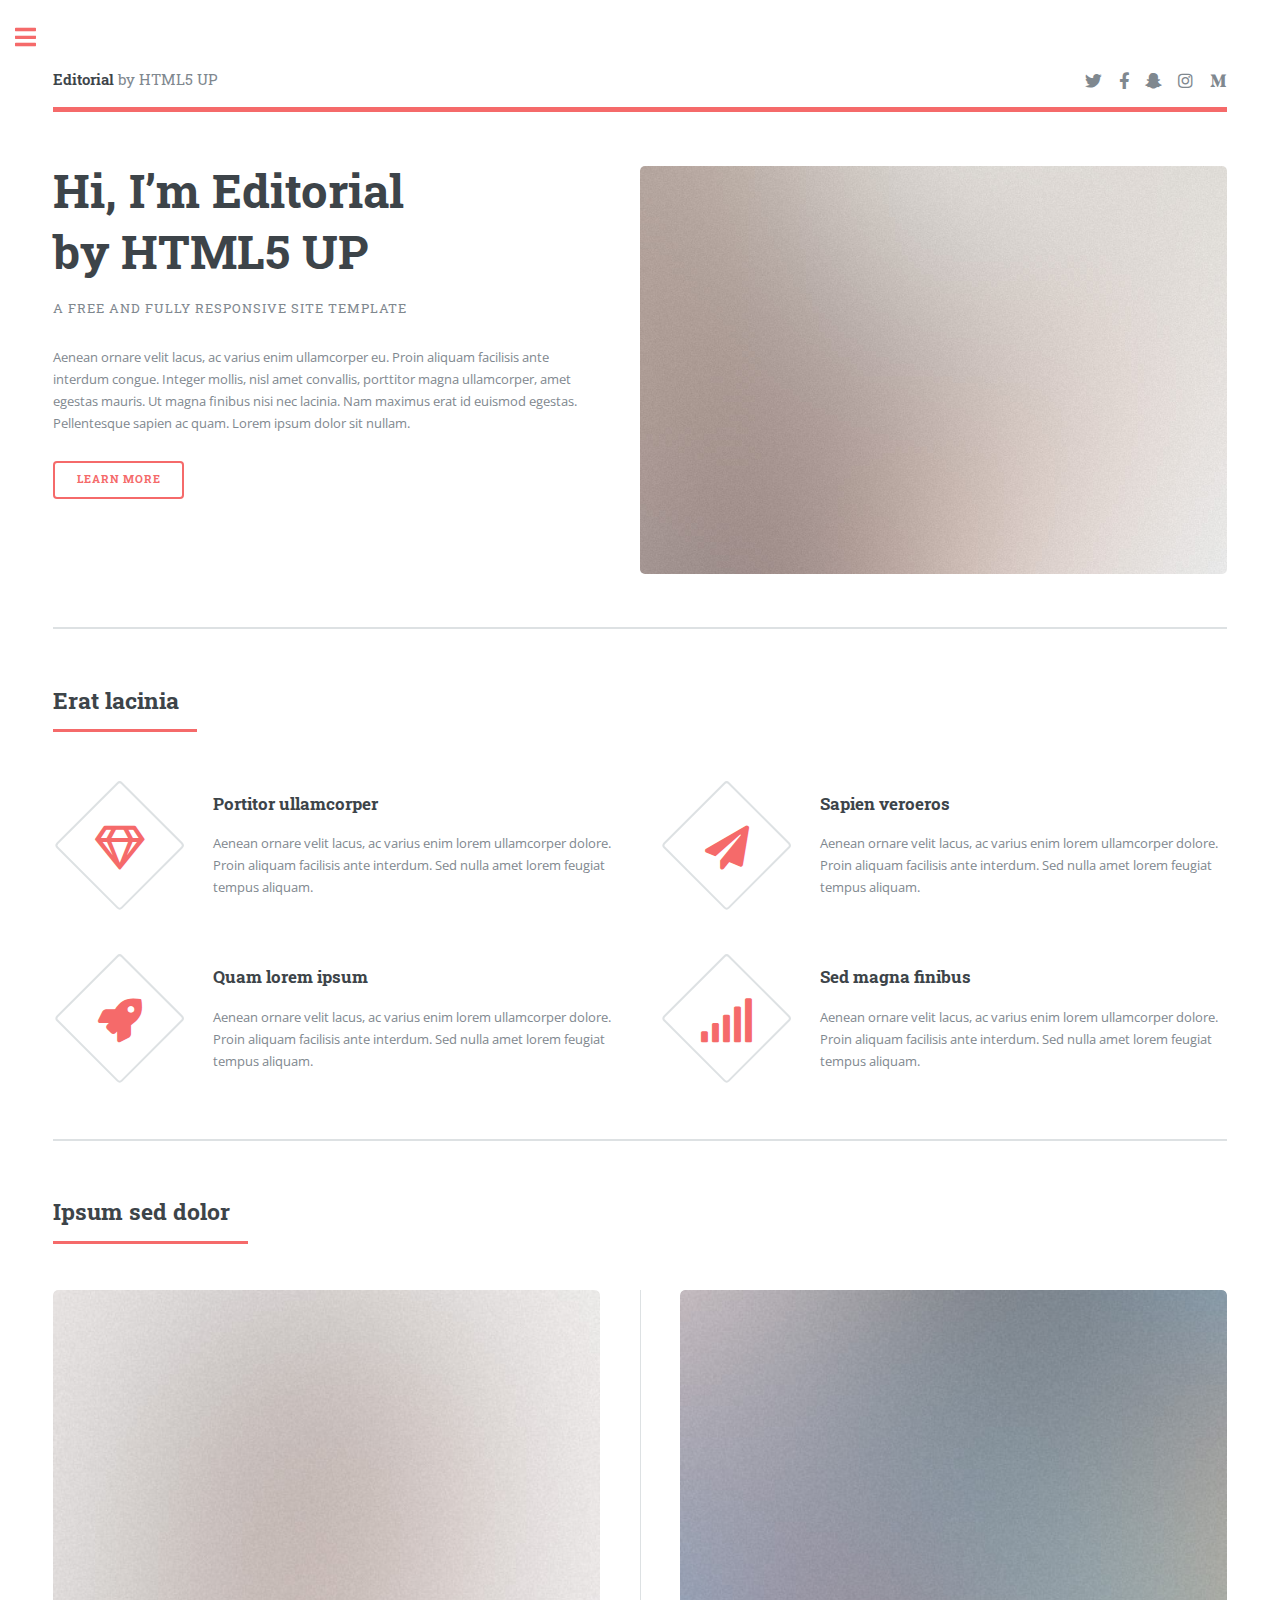
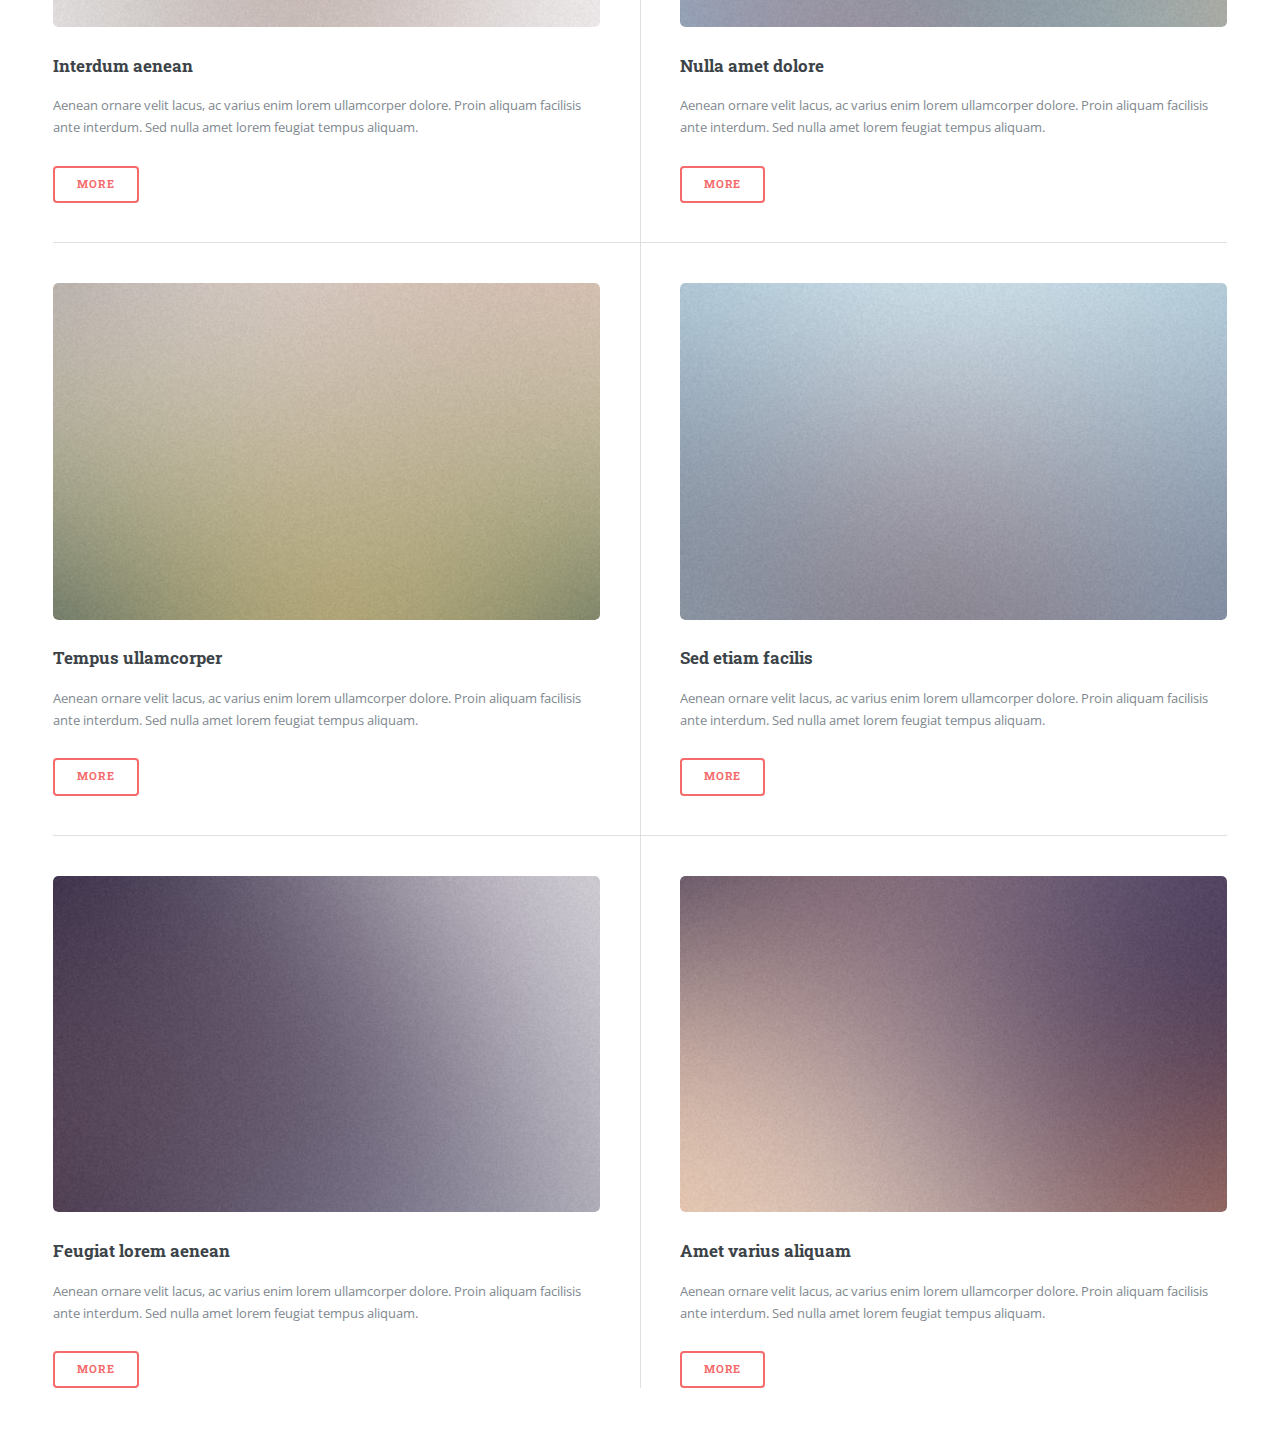
<file: index.html>
<!DOCTYPE HTML>
<!--
	Editorial by HTML5 UP
	html5up.net | @ajlkn
	Free for personal and commercial use under the CCA 3.0 license (html5up.net/license)
-->
<html>
	<head>
		<title>Editorial by HTML5 UP</title>
		<meta charset="utf-8" />
		<meta name="viewport" content="width=device-width, initial-scale=1, user-scalable=no" />
		<link rel="stylesheet" href="assets/css/main.css" />
	</head>
	<body class="is-preload">

		<!-- Wrapper -->
			<div id="wrapper">

				<!-- Main -->
					<div id="main">
						<div class="inner">

							<!-- Header -->
								<header id="header">
									<a href="index.html" class="logo"><strong>Editorial</strong> by HTML5 UP</a>
									<ul class="icons">
										<li><a href="#" class="icon brands fa-twitter"><span class="label">Twitter</span></a></li>
										<li><a href="#" class="icon brands fa-facebook-f"><span class="label">Facebook</span></a></li>
										<li><a href="#" class="icon brands fa-snapchat-ghost"><span class="label">Snapchat</span></a></li>
										<li><a href="#" class="icon brands fa-instagram"><span class="label">Instagram</span></a></li>
										<li><a href="#" class="icon brands fa-medium-m"><span class="label">Medium</span></a></li>
									</ul>
								</header>

							<!-- Banner -->
								<section id="banner">
									<div class="content">
										<header>
											<h1>Hi, I’m Editorial<br />
											by HTML5 UP</h1>
											<p>A free and fully responsive site template</p>
										</header>
										<p>Aenean ornare velit lacus, ac varius enim ullamcorper eu. Proin aliquam facilisis ante interdum congue. Integer mollis, nisl amet convallis, porttitor magna ullamcorper, amet egestas mauris. Ut magna finibus nisi nec lacinia. Nam maximus erat id euismod egestas. Pellentesque sapien ac quam. Lorem ipsum dolor sit nullam.</p>
										<ul class="actions">
											<li><a href="#" class="button big">Learn More</a></li>
										</ul>
									</div>
									<span class="image object">
										<img src="images/pic10.jpg" alt="" />
									</span>
								</section>

							<!-- Section -->
								<section>
									<header class="major">
										<h2>Erat lacinia</h2>
									</header>
									<div class="features">
										<article>
											<span class="icon fa-gem"></span>
											<div class="content">
												<h3>Portitor ullamcorper</h3>
												<p>Aenean ornare velit lacus, ac varius enim lorem ullamcorper dolore. Proin aliquam facilisis ante interdum. Sed nulla amet lorem feugiat tempus aliquam.</p>
											</div>
										</article>
										<article>
											<span class="icon solid fa-paper-plane"></span>
											<div class="content">
												<h3>Sapien veroeros</h3>
												<p>Aenean ornare velit lacus, ac varius enim lorem ullamcorper dolore. Proin aliquam facilisis ante interdum. Sed nulla amet lorem feugiat tempus aliquam.</p>
											</div>
										</article>
										<article>
											<span class="icon solid fa-rocket"></span>
											<div class="content">
												<h3>Quam lorem ipsum</h3>
												<p>Aenean ornare velit lacus, ac varius enim lorem ullamcorper dolore. Proin aliquam facilisis ante interdum. Sed nulla amet lorem feugiat tempus aliquam.</p>
											</div>
										</article>
										<article>
											<span class="icon solid fa-signal"></span>
											<div class="content">
												<h3>Sed magna finibus</h3>
												<p>Aenean ornare velit lacus, ac varius enim lorem ullamcorper dolore. Proin aliquam facilisis ante interdum. Sed nulla amet lorem feugiat tempus aliquam.</p>
											</div>
										</article>
									</div>
								</section>

							<!-- Section -->
								<section>
									<header class="major">
										<h2>Ipsum sed dolor</h2>
									</header>
									<div class="posts">
										<article>
											<a href="#" class="image"><img src="images/pic01.jpg" alt="" /></a>
											<h3>Interdum aenean</h3>
											<p>Aenean ornare velit lacus, ac varius enim lorem ullamcorper dolore. Proin aliquam facilisis ante interdum. Sed nulla amet lorem feugiat tempus aliquam.</p>
											<ul class="actions">
												<li><a href="#" class="button">More</a></li>
											</ul>
										</article>
										<article>
											<a href="#" class="image"><img src="images/pic02.jpg" alt="" /></a>
											<h3>Nulla amet dolore</h3>
											<p>Aenean ornare velit lacus, ac varius enim lorem ullamcorper dolore. Proin aliquam facilisis ante interdum. Sed nulla amet lorem feugiat tempus aliquam.</p>
											<ul class="actions">
												<li><a href="#" class="button">More</a></li>
											</ul>
										</article>
										<article>
											<a href="#" class="image"><img src="images/pic03.jpg" alt="" /></a>
											<h3>Tempus ullamcorper</h3>
											<p>Aenean ornare velit lacus, ac varius enim lorem ullamcorper dolore. Proin aliquam facilisis ante interdum. Sed nulla amet lorem feugiat tempus aliquam.</p>
											<ul class="actions">
												<li><a href="#" class="button">More</a></li>
											</ul>
										</article>
										<article>
											<a href="#" class="image"><img src="images/pic04.jpg" alt="" /></a>
											<h3>Sed etiam facilis</h3>
											<p>Aenean ornare velit lacus, ac varius enim lorem ullamcorper dolore. Proin aliquam facilisis ante interdum. Sed nulla amet lorem feugiat tempus aliquam.</p>
											<ul class="actions">
												<li><a href="#" class="button">More</a></li>
											</ul>
										</article>
										<article>
											<a href="#" class="image"><img src="images/pic05.jpg" alt="" /></a>
											<h3>Feugiat lorem aenean</h3>
											<p>Aenean ornare velit lacus, ac varius enim lorem ullamcorper dolore. Proin aliquam facilisis ante interdum. Sed nulla amet lorem feugiat tempus aliquam.</p>
											<ul class="actions">
												<li><a href="#" class="button">More</a></li>
											</ul>
										</article>
										<article>
											<a href="#" class="image"><img src="images/pic06.jpg" alt="" /></a>
											<h3>Amet varius aliquam</h3>
											<p>Aenean ornare velit lacus, ac varius enim lorem ullamcorper dolore. Proin aliquam facilisis ante interdum. Sed nulla amet lorem feugiat tempus aliquam.</p>
											<ul class="actions">
												<li><a href="#" class="button">More</a></li>
											</ul>
										</article>
									</div>
								</section>

						</div>
					</div>

				<!-- Sidebar -->
					<div id="sidebar">
						<div class="inner">

							<!-- Search -->
								<section id="search" class="alt">
									<form method="post" action="#">
										<input type="text" name="query" id="query" placeholder="Search" />
									</form>
								</section>

							<!-- Menu -->
								<nav id="menu">
									<header class="major">
										<h2>Menu</h2>
									</header>
									<ul>
										<li><a href="index.html">Homepage</a></li>
										<li><a href="generic.html">Generic</a></li>
										<li><a href="elements.html">Elements</a></li>
										<li>
											<span class="opener">Submenu</span>
											<ul>
												<li><a href="#">Lorem Dolor</a></li>
												<li><a href="#">Ipsum Adipiscing</a></li>
												<li><a href="#">Tempus Magna</a></li>
												<li><a href="#">Feugiat Veroeros</a></li>
											</ul>
										</li>
										<li><a href="#">Etiam Dolore</a></li>
										<li><a href="#">Adipiscing</a></li>
										<li>
											<span class="opener">Another Submenu</span>
											<ul>
												<li><a href="#">Lorem Dolor</a></li>
												<li><a href="#">Ipsum Adipiscing</a></li>
												<li><a href="#">Tempus Magna</a></li>
												<li><a href="#">Feugiat Veroeros</a></li>
											</ul>
										</li>
										<li><a href="#">Maximus Erat</a></li>
										<li><a href="#">Sapien Mauris</a></li>
										<li><a href="#">Amet Lacinia</a></li>
									</ul>
								</nav>

							<!-- Section -->
								<section>
									<header class="major">
										<h2>Ante interdum</h2>
									</header>
									<div class="mini-posts">
										<article>
											<a href="#" class="image"><img src="images/pic07.jpg" alt="" /></a>
											<p>Aenean ornare velit lacus, ac varius enim lorem ullamcorper dolore aliquam.</p>
										</article>
										<article>
											<a href="#" class="image"><img src="images/pic08.jpg" alt="" /></a>
											<p>Aenean ornare velit lacus, ac varius enim lorem ullamcorper dolore aliquam.</p>
										</article>
										<article>
											<a href="#" class="image"><img src="images/pic09.jpg" alt="" /></a>
											<p>Aenean ornare velit lacus, ac varius enim lorem ullamcorper dolore aliquam.</p>
										</article>
									</div>
									<ul class="actions">
										<li><a href="#" class="button">More</a></li>
									</ul>
								</section>

							<!-- Section -->
								<section>
									<header class="major">
										<h2>Get in touch</h2>
									</header>
									<p>Sed varius enim lorem ullamcorper dolore aliquam aenean ornare velit lacus, ac varius enim lorem ullamcorper dolore. Proin sed aliquam facilisis ante interdum. Sed nulla amet lorem feugiat tempus aliquam.</p>
									<ul class="contact">
										<li class="icon solid fa-envelope"><a href="#">information@untitled.tld</a></li>
										<li class="icon solid fa-phone">(000) 000-0000</li>
										<li class="icon solid fa-home">1234 Somewhere Road #8254<br />
										Nashville, TN 00000-0000</li>
									</ul>
								</section>

							<!-- Footer -->
								<footer id="footer">
									<p class="copyright">&copy; Untitled. All rights reserved. Demo Images: <a href="https://unsplash.com">Unsplash</a>. Design: <a href="https://html5up.net">HTML5 UP</a>.</p>
								</footer>

						</div>
					</div>

			</div>

		<!-- Scripts -->
			<script src="assets/js/jquery.min.js"></script>
			<script src="assets/js/browser.min.js"></script>
			<script src="assets/js/breakpoints.min.js"></script>
			<script src="assets/js/util.js"></script>
			<script src="assets/js/main.js"></script>

	</body>
</html>
</file>
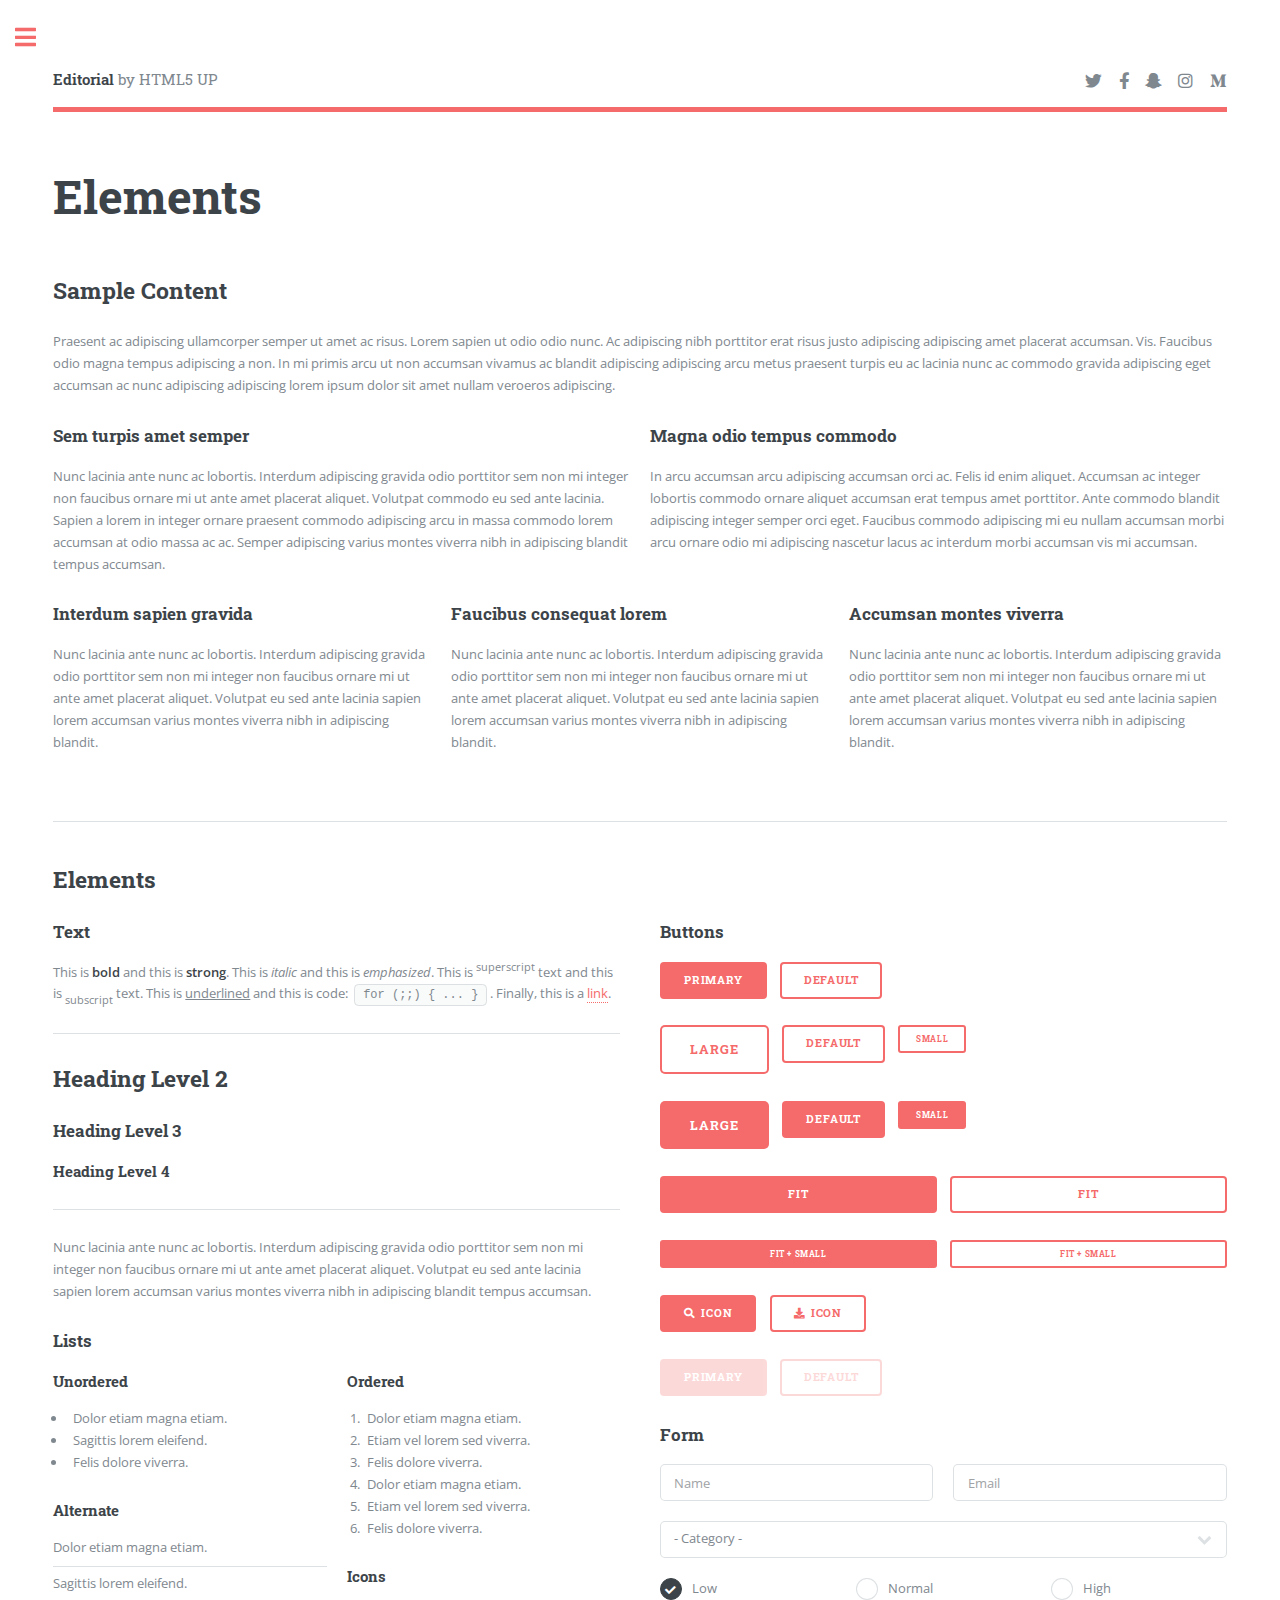
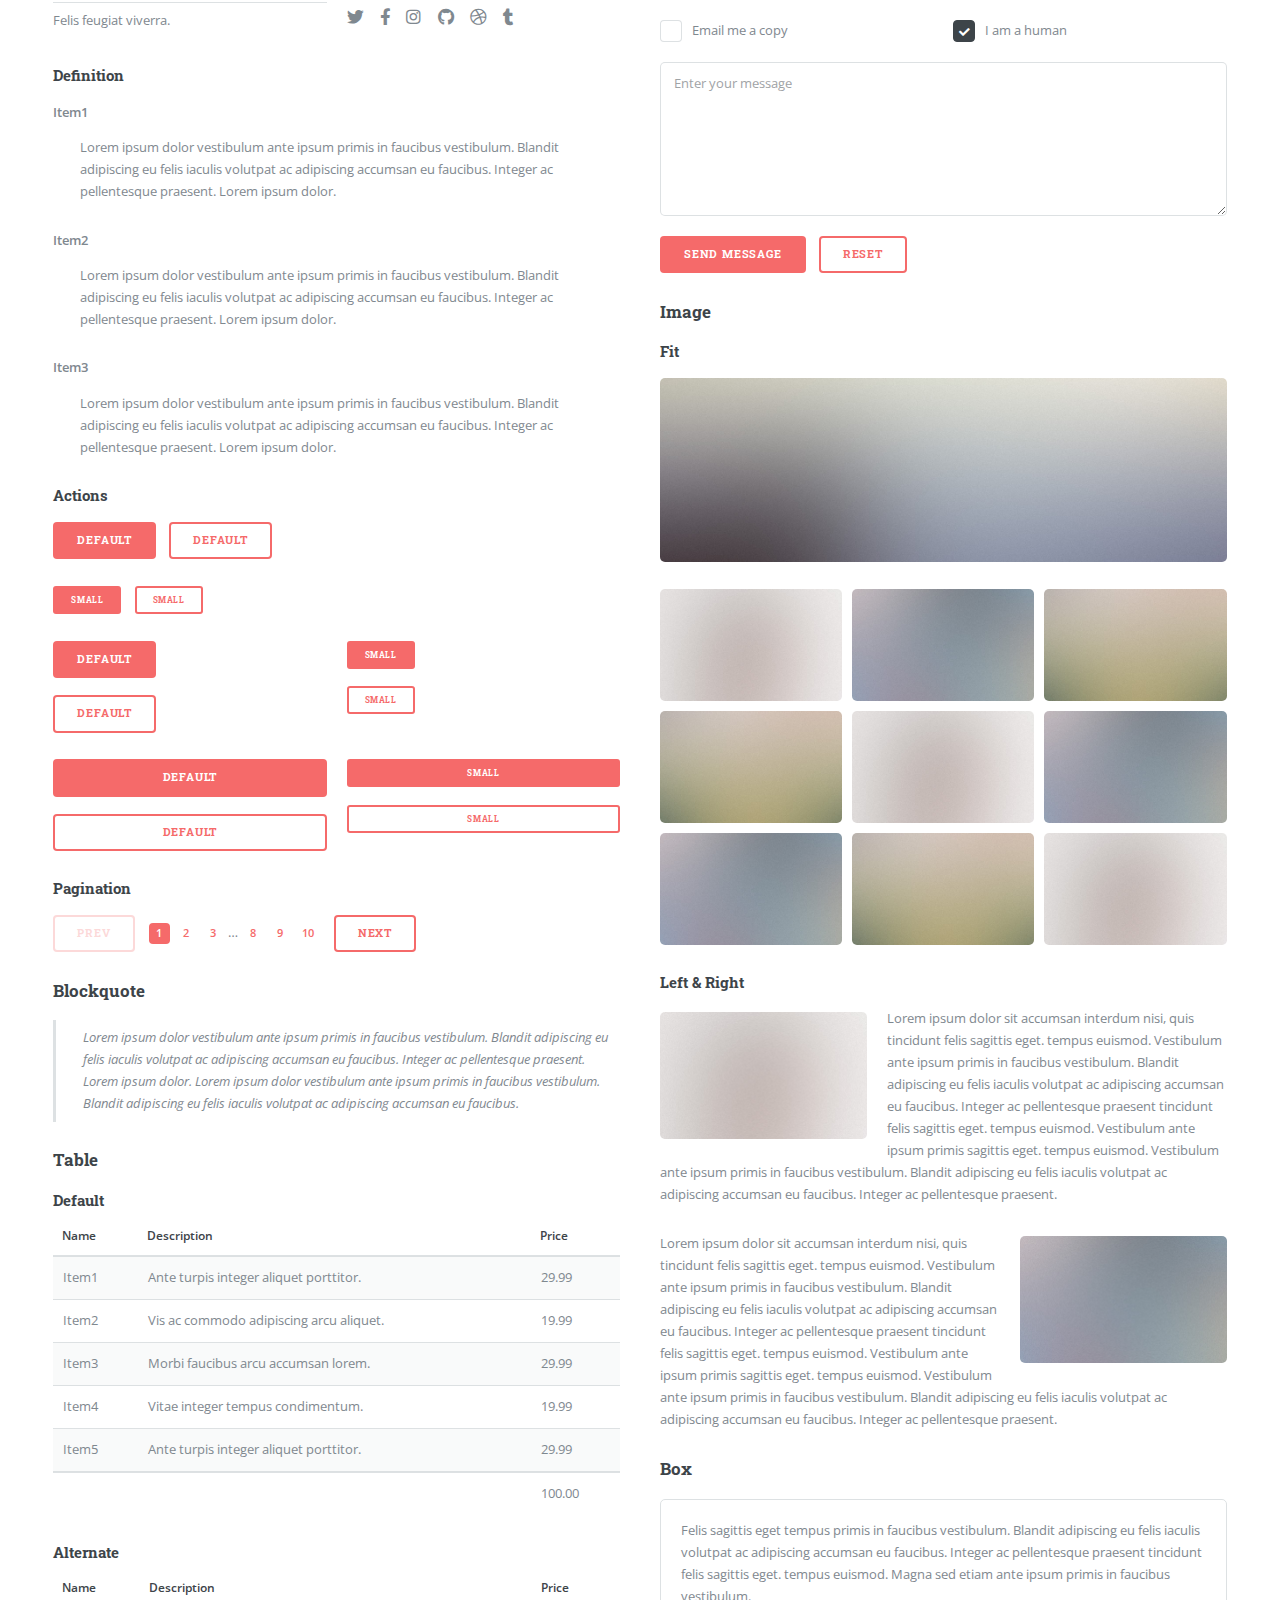
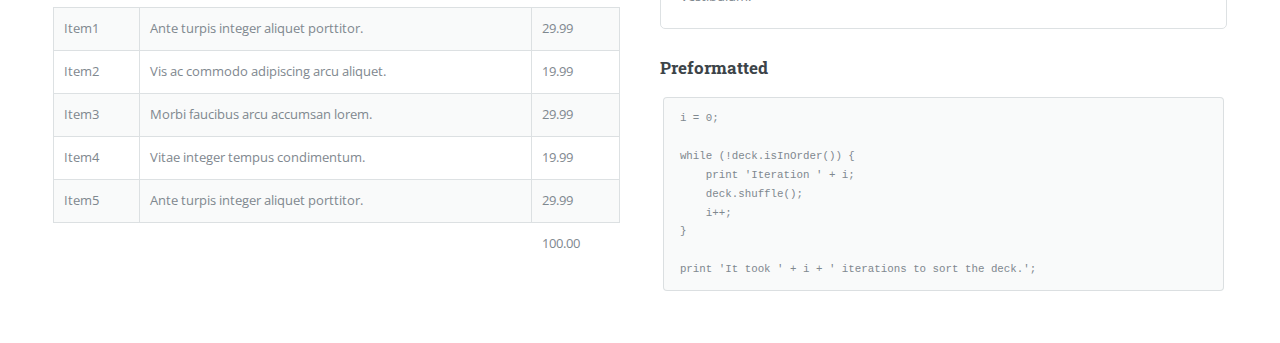
<file: elements.html>
<!DOCTYPE HTML>
<!--
	Editorial by HTML5 UP
	html5up.net | @ajlkn
	Free for personal and commercial use under the CCA 3.0 license (html5up.net/license)
-->
<html>
	<head>
		<title>Elements - Editorial by HTML5 UP</title>
		<meta charset="utf-8" />
		<meta name="viewport" content="width=device-width, initial-scale=1, user-scalable=no" />
		<link rel="stylesheet" href="assets/css/main.css" />
	</head>
	<body class="is-preload">

		<!-- Wrapper -->
			<div id="wrapper">

				<!-- Main -->
					<div id="main">
						<div class="inner">

							<!-- Header -->
								<header id="header">
									<a href="index.html" class="logo"><strong>Editorial</strong> by HTML5 UP</a>
									<ul class="icons">
										<li><a href="#" class="icon brands fa-twitter"><span class="label">Twitter</span></a></li>
										<li><a href="#" class="icon brands fa-facebook-f"><span class="label">Facebook</span></a></li>
										<li><a href="#" class="icon brands fa-snapchat-ghost"><span class="label">Snapchat</span></a></li>
										<li><a href="#" class="icon brands fa-instagram"><span class="label">Instagram</span></a></li>
										<li><a href="#" class="icon brands fa-medium-m"><span class="label">Medium</span></a></li>
									</ul>
								</header>

							<!-- Content -->
								<section>
									<header class="main">
										<h1>Elements</h1>
									</header>

									<!-- Content -->
										<h2 id="content">Sample Content</h2>
										<p>Praesent ac adipiscing ullamcorper semper ut amet ac risus. Lorem sapien ut odio odio nunc. Ac adipiscing nibh porttitor erat risus justo adipiscing adipiscing amet placerat accumsan. Vis. Faucibus odio magna tempus adipiscing a non. In mi primis arcu ut non accumsan vivamus ac blandit adipiscing adipiscing arcu metus praesent turpis eu ac lacinia nunc ac commodo gravida adipiscing eget accumsan ac nunc adipiscing adipiscing lorem ipsum dolor sit amet nullam veroeros adipiscing.</p>
										<div class="row">
											<div class="col-6 col-12-small">
												<h3>Sem turpis amet semper</h3>
												<p>Nunc lacinia ante nunc ac lobortis. Interdum adipiscing gravida odio porttitor sem non mi integer non faucibus ornare mi ut ante amet placerat aliquet. Volutpat commodo eu sed ante lacinia. Sapien a lorem in integer ornare praesent commodo adipiscing arcu in massa commodo lorem accumsan at odio massa ac ac. Semper adipiscing varius montes viverra nibh in adipiscing blandit tempus accumsan.</p>
											</div>
											<div class="col-6 col-12-small">
												<h3>Magna odio tempus commodo</h3>
												<p>In arcu accumsan arcu adipiscing accumsan orci ac. Felis id enim aliquet. Accumsan ac integer lobortis commodo ornare aliquet accumsan erat tempus amet porttitor. Ante commodo blandit adipiscing integer semper orci eget. Faucibus commodo adipiscing mi eu nullam accumsan morbi arcu ornare odio mi adipiscing nascetur lacus ac interdum morbi accumsan vis mi accumsan.</p>
											</div>
											<!-- Break -->
											<div class="col-4 col-12-medium">
												<h3>Interdum sapien gravida</h3>
												<p>Nunc lacinia ante nunc ac lobortis. Interdum adipiscing gravida odio porttitor sem non mi integer non faucibus ornare mi ut ante amet placerat aliquet. Volutpat eu sed ante lacinia sapien lorem accumsan varius montes viverra nibh in adipiscing blandit.</p>
											</div>
											<div class="col-4 col-12-medium">
												<h3>Faucibus consequat lorem</h3>
												<p>Nunc lacinia ante nunc ac lobortis. Interdum adipiscing gravida odio porttitor sem non mi integer non faucibus ornare mi ut ante amet placerat aliquet. Volutpat eu sed ante lacinia sapien lorem accumsan varius montes viverra nibh in adipiscing blandit.</p>
											</div>
											<div class="col-4 col-12-medium">
												<h3>Accumsan montes viverra</h3>
												<p>Nunc lacinia ante nunc ac lobortis. Interdum adipiscing gravida odio porttitor sem non mi integer non faucibus ornare mi ut ante amet placerat aliquet. Volutpat eu sed ante lacinia sapien lorem accumsan varius montes viverra nibh in adipiscing blandit.</p>
											</div>
										</div>

									<hr class="major" />

									<!-- Elements -->
										<h2 id="elements">Elements</h2>
										<div class="row gtr-200">
											<div class="col-6 col-12-medium">

												<!-- Text stuff -->
													<h3>Text</h3>
													<p>This is <b>bold</b> and this is <strong>strong</strong>. This is <i>italic</i> and this is <em>emphasized</em>.
													This is <sup>superscript</sup> text and this is <sub>subscript</sub> text.
													This is <u>underlined</u> and this is code: <code>for (;;) { ... }</code>.
													Finally, this is a <a href="#">link</a>.</p>
													<hr />
													<h2>Heading Level 2</h2>
													<h3>Heading Level 3</h3>
													<h4>Heading Level 4</h4>
													<hr />
													<p>Nunc lacinia ante nunc ac lobortis. Interdum adipiscing gravida odio porttitor sem non mi integer non faucibus ornare mi ut ante amet placerat aliquet. Volutpat eu sed ante lacinia sapien lorem accumsan varius montes viverra nibh in adipiscing blandit tempus accumsan.</p>

												<!-- Lists -->
													<h3>Lists</h3>
													<div class="row">
														<div class="col-6 col-12-small">

															<h4>Unordered</h4>
															<ul>
																<li>Dolor etiam magna etiam.</li>
																<li>Sagittis lorem eleifend.</li>
																<li>Felis dolore viverra.</li>
															</ul>

															<h4>Alternate</h4>
															<ul class="alt">
																<li>Dolor etiam magna etiam.</li>
																<li>Sagittis lorem eleifend.</li>
																<li>Felis feugiat viverra.</li>
															</ul>

														</div>
														<div class="col-6 col-12-small">

															<h4>Ordered</h4>
															<ol>
																<li>Dolor etiam magna etiam.</li>
																<li>Etiam vel lorem sed viverra.</li>
																<li>Felis dolore viverra.</li>
																<li>Dolor etiam magna etiam.</li>
																<li>Etiam vel lorem sed viverra.</li>
																<li>Felis dolore viverra.</li>
															</ol>

															<h4>Icons</h4>
															<ul class="icons">
																<li><a href="#" class="icon brands fa-twitter"><span class="label">Twitter</span></a></li>
																<li><a href="#" class="icon brands fa-facebook-f"><span class="label">Facebook</span></a></li>
																<li><a href="#" class="icon brands fa-instagram"><span class="label">Instagram</span></a></li>
																<li><a href="#" class="icon brands fa-github"><span class="label">Github</span></a></li>
																<li><a href="#" class="icon brands fa-dribbble"><span class="label">Dribbble</span></a></li>
																<li><a href="#" class="icon brands fa-tumblr"><span class="label">Tumblr</span></a></li>
															</ul>

														</div>
													</div>
													<h4>Definition</h4>
													<dl>
														<dt>Item1</dt>
														<dd>
															<p>Lorem ipsum dolor vestibulum ante ipsum primis in faucibus vestibulum. Blandit adipiscing eu felis iaculis volutpat ac adipiscing accumsan eu faucibus. Integer ac pellentesque praesent. Lorem ipsum dolor.</p>
														</dd>
														<dt>Item2</dt>
														<dd>
															<p>Lorem ipsum dolor vestibulum ante ipsum primis in faucibus vestibulum. Blandit adipiscing eu felis iaculis volutpat ac adipiscing accumsan eu faucibus. Integer ac pellentesque praesent. Lorem ipsum dolor.</p>
														</dd>
														<dt>Item3</dt>
														<dd>
															<p>Lorem ipsum dolor vestibulum ante ipsum primis in faucibus vestibulum. Blandit adipiscing eu felis iaculis volutpat ac adipiscing accumsan eu faucibus. Integer ac pellentesque praesent. Lorem ipsum dolor.</p>
														</dd>
													</dl>

													<h4>Actions</h4>
													<ul class="actions">
														<li><a href="#" class="button primary">Default</a></li>
														<li><a href="#" class="button">Default</a></li>
													</ul>
													<ul class="actions small">
														<li><a href="#" class="button primary small">Small</a></li>
														<li><a href="#" class="button small">Small</a></li>
													</ul>
													<div class="row">
														<div class="col-6 col-12-small">
															<ul class="actions stacked">
																<li><a href="#" class="button primary">Default</a></li>
																<li><a href="#" class="button">Default</a></li>
															</ul>
														</div>
														<div class="col-6 col-12-small">
															<ul class="actions stacked">
																<li><a href="#" class="button primary small">Small</a></li>
																<li><a href="#" class="button small">Small</a></li>
															</ul>
														</div>
														<div class="col-6 col-12-small">
															<ul class="actions stacked">
																<li><a href="#" class="button primary fit">Default</a></li>
																<li><a href="#" class="button fit">Default</a></li>
															</ul>
														</div>
														<div class="col-6 col-12-small">
															<ul class="actions stacked">
																<li><a href="#" class="button primary small fit">Small</a></li>
																<li><a href="#" class="button small fit">Small</a></li>
															</ul>
														</div>
													</div>

													<h4>Pagination</h4>
													<ul class="pagination">
														<li><span class="button disabled">Prev</span></li>
														<li><a href="#" class="page active">1</a></li>
														<li><a href="#" class="page">2</a></li>
														<li><a href="#" class="page">3</a></li>
														<li><span>&hellip;</span></li>
														<li><a href="#" class="page">8</a></li>
														<li><a href="#" class="page">9</a></li>
														<li><a href="#" class="page">10</a></li>
														<li><a href="#" class="button">Next</a></li>
													</ul>

												<!-- Blockquote -->
													<h3>Blockquote</h3>
													<blockquote>Lorem ipsum dolor vestibulum ante ipsum primis in faucibus vestibulum. Blandit adipiscing eu felis iaculis volutpat ac adipiscing accumsan eu faucibus. Integer ac pellentesque praesent. Lorem ipsum dolor. Lorem ipsum dolor vestibulum ante ipsum primis in faucibus vestibulum. Blandit adipiscing eu felis iaculis volutpat ac adipiscing accumsan eu faucibus.</blockquote>

												<!-- Table -->
													<h3>Table</h3>

													<h4>Default</h4>
													<div class="table-wrapper">
														<table>
															<thead>
																<tr>
																	<th>Name</th>
																	<th>Description</th>
																	<th>Price</th>
																</tr>
															</thead>
															<tbody>
																<tr>
																	<td>Item1</td>
																	<td>Ante turpis integer aliquet porttitor.</td>
																	<td>29.99</td>
																</tr>
																<tr>
																	<td>Item2</td>
																	<td>Vis ac commodo adipiscing arcu aliquet.</td>
																	<td>19.99</td>
																</tr>
																<tr>
																	<td>Item3</td>
																	<td> Morbi faucibus arcu accumsan lorem.</td>
																	<td>29.99</td>
																</tr>
																<tr>
																	<td>Item4</td>
																	<td>Vitae integer tempus condimentum.</td>
																	<td>19.99</td>
																</tr>
																<tr>
																	<td>Item5</td>
																	<td>Ante turpis integer aliquet porttitor.</td>
																	<td>29.99</td>
																</tr>
															</tbody>
															<tfoot>
																<tr>
																	<td colspan="2"></td>
																	<td>100.00</td>
																</tr>
															</tfoot>
														</table>
													</div>

													<h4>Alternate</h4>
													<div class="table-wrapper">
														<table class="alt">
															<thead>
																<tr>
																	<th>Name</th>
																	<th>Description</th>
																	<th>Price</th>
																</tr>
															</thead>
															<tbody>
																<tr>
																	<td>Item1</td>
																	<td>Ante turpis integer aliquet porttitor.</td>
																	<td>29.99</td>
																</tr>
																<tr>
																	<td>Item2</td>
																	<td>Vis ac commodo adipiscing arcu aliquet.</td>
																	<td>19.99</td>
																</tr>
																<tr>
																	<td>Item3</td>
																	<td> Morbi faucibus arcu accumsan lorem.</td>
																	<td>29.99</td>
																</tr>
																<tr>
																	<td>Item4</td>
																	<td>Vitae integer tempus condimentum.</td>
																	<td>19.99</td>
																</tr>
																<tr>
																	<td>Item5</td>
																	<td>Ante turpis integer aliquet porttitor.</td>
																	<td>29.99</td>
																</tr>
															</tbody>
															<tfoot>
																<tr>
																	<td colspan="2"></td>
																	<td>100.00</td>
																</tr>
															</tfoot>
														</table>
													</div>

											</div>
											<div class="col-6 col-12-medium">

												<!-- Buttons -->
													<h3>Buttons</h3>
													<ul class="actions">
														<li><a href="#" class="button primary">Primary</a></li>
														<li><a href="#" class="button">Default</a></li>
													</ul>
													<ul class="actions">
														<li><a href="#" class="button large">Large</a></li>
														<li><a href="#" class="button">Default</a></li>
														<li><a href="#" class="button small">Small</a></li>
													</ul>
													<ul class="actions">
														<li><a href="#" class="button primary large">Large</a></li>
														<li><a href="#" class="button primary">Default</a></li>
														<li><a href="#" class="button primary small">Small</a></li>
													</ul>
													<ul class="actions fit">
														<li><a href="#" class="button primary fit">Fit</a></li>
														<li><a href="#" class="button fit">Fit</a></li>
													</ul>
													<ul class="actions fit small">
														<li><a href="#" class="button primary fit small">Fit + Small</a></li>
														<li><a href="#" class="button fit small">Fit + Small</a></li>
													</ul>
													<ul class="actions">
														<li><a href="#" class="button primary icon solid fa-search">Icon</a></li>
														<li><a href="#" class="button icon solid fa-download">Icon</a></li>
													</ul>
													<ul class="actions">
														<li><span class="button primary disabled">Primary</span></li>
														<li><span class="button disabled">Default</span></li>
													</ul>

												<!-- Form -->
													<h3>Form</h3>

													<form method="post" action="#">
														<div class="row gtr-uniform">
															<div class="col-6 col-12-xsmall">
																<input type="text" name="demo-name" id="demo-name" value="" placeholder="Name" />
															</div>
															<div class="col-6 col-12-xsmall">
																<input type="email" name="demo-email" id="demo-email" value="" placeholder="Email" />
															</div>
															<!-- Break -->
															<div class="col-12">
																<select name="demo-category" id="demo-category">
																	<option value="">- Category -</option>
																	<option value="1">Manufacturing</option>
																	<option value="1">Shipping</option>
																	<option value="1">Administration</option>
																	<option value="1">Human Resources</option>
																</select>
															</div>
															<!-- Break -->
															<div class="col-4 col-12-small">
																<input type="radio" id="demo-priority-low" name="demo-priority" checked>
																<label for="demo-priority-low">Low</label>
															</div>
															<div class="col-4 col-12-small">
																<input type="radio" id="demo-priority-normal" name="demo-priority">
																<label for="demo-priority-normal">Normal</label>
															</div>
															<div class="col-4 col-12-small">
																<input type="radio" id="demo-priority-high" name="demo-priority">
																<label for="demo-priority-high">High</label>
															</div>
															<!-- Break -->
															<div class="col-6 col-12-small">
																<input type="checkbox" id="demo-copy" name="demo-copy">
																<label for="demo-copy">Email me a copy</label>
															</div>
															<div class="col-6 col-12-small">
																<input type="checkbox" id="demo-human" name="demo-human" checked>
																<label for="demo-human">I am a human</label>
															</div>
															<!-- Break -->
															<div class="col-12">
																<textarea name="demo-message" id="demo-message" placeholder="Enter your message" rows="6"></textarea>
															</div>
															<!-- Break -->
															<div class="col-12">
																<ul class="actions">
																	<li><input type="submit" value="Send Message" class="primary" /></li>
																	<li><input type="reset" value="Reset" /></li>
																</ul>
															</div>
														</div>
													</form>

												<!-- Image -->
													<h3>Image</h3>

													<h4>Fit</h4>
													<span class="image fit"><img src="images/pic11.jpg" alt="" /></span>
													<div class="box alt">
														<div class="row gtr-50 gtr-uniform">
															<div class="col-4"><span class="image fit"><img src="images/pic01.jpg" alt="" /></span></div>
															<div class="col-4"><span class="image fit"><img src="images/pic02.jpg" alt="" /></span></div>
															<div class="col-4"><span class="image fit"><img src="images/pic03.jpg" alt="" /></span></div>
															<!-- Break -->
															<div class="col-4"><span class="image fit"><img src="images/pic03.jpg" alt="" /></span></div>
															<div class="col-4"><span class="image fit"><img src="images/pic01.jpg" alt="" /></span></div>
															<div class="col-4"><span class="image fit"><img src="images/pic02.jpg" alt="" /></span></div>
															<!-- Break -->
															<div class="col-4"><span class="image fit"><img src="images/pic02.jpg" alt="" /></span></div>
															<div class="col-4"><span class="image fit"><img src="images/pic03.jpg" alt="" /></span></div>
															<div class="col-4"><span class="image fit"><img src="images/pic01.jpg" alt="" /></span></div>
														</div>
													</div>

													<h4>Left &amp; Right</h4>
													<p><span class="image left"><img src="images/pic01.jpg" alt="" /></span>Lorem ipsum dolor sit accumsan interdum nisi, quis tincidunt felis sagittis eget. tempus euismod. Vestibulum ante ipsum primis in faucibus vestibulum. Blandit adipiscing eu felis iaculis volutpat ac adipiscing accumsan eu faucibus. Integer ac pellentesque praesent tincidunt felis sagittis eget. tempus euismod. Vestibulum ante ipsum primis sagittis eget. tempus euismod. Vestibulum ante ipsum primis in faucibus vestibulum. Blandit adipiscing eu felis iaculis volutpat ac adipiscing accumsan eu faucibus. Integer ac pellentesque praesent.</p>
													<p><span class="image right"><img src="images/pic02.jpg" alt="" /></span>Lorem ipsum dolor sit accumsan interdum nisi, quis tincidunt felis sagittis eget. tempus euismod. Vestibulum ante ipsum primis in faucibus vestibulum. Blandit adipiscing eu felis iaculis volutpat ac adipiscing accumsan eu faucibus. Integer ac pellentesque praesent tincidunt felis sagittis eget. tempus euismod. Vestibulum ante ipsum primis sagittis eget. tempus euismod. Vestibulum ante ipsum primis in faucibus vestibulum. Blandit adipiscing eu felis iaculis volutpat ac adipiscing accumsan eu faucibus. Integer ac pellentesque praesent.</p>

												<!-- Box -->
													<h3>Box</h3>
													<div class="box">
														<p>Felis sagittis eget tempus primis in faucibus vestibulum. Blandit adipiscing eu felis iaculis volutpat ac adipiscing accumsan eu faucibus. Integer ac pellentesque praesent tincidunt felis sagittis eget. tempus euismod. Magna sed etiam ante ipsum primis in faucibus vestibulum.</p>
													</div>

												<!-- Preformatted Code -->
													<h3>Preformatted</h3>
													<pre><code>i = 0;

while (!deck.isInOrder()) {
    print 'Iteration ' + i;
    deck.shuffle();
    i++;
}

print 'It took ' + i + ' iterations to sort the deck.';
</code></pre>

											</div>
										</div>

								</section>

						</div>
					</div>

				<!-- Sidebar -->
					<div id="sidebar">
						<div class="inner">

							<!-- Search -->
								<section id="search" class="alt">
									<form method="post" action="#">
										<input type="text" name="query" id="query" placeholder="Search" />
									</form>
								</section>

							<!-- Menu -->
								<nav id="menu">
									<header class="major">
										<h2>Menu</h2>
									</header>
									<ul>
										<li><a href="index.html">Homepage</a></li>
										<li><a href="generic.html">Generic</a></li>
										<li><a href="elements.html">Elements</a></li>
										<li>
											<span class="opener">Submenu</span>
											<ul>
												<li><a href="#">Lorem Dolor</a></li>
												<li><a href="#">Ipsum Adipiscing</a></li>
												<li><a href="#">Tempus Magna</a></li>
												<li><a href="#">Feugiat Veroeros</a></li>
											</ul>
										</li>
										<li><a href="#">Etiam Dolore</a></li>
										<li><a href="#">Adipiscing</a></li>
										<li>
											<span class="opener">Another Submenu</span>
											<ul>
												<li><a href="#">Lorem Dolor</a></li>
												<li><a href="#">Ipsum Adipiscing</a></li>
												<li><a href="#">Tempus Magna</a></li>
												<li><a href="#">Feugiat Veroeros</a></li>
											</ul>
										</li>
										<li><a href="#">Maximus Erat</a></li>
										<li><a href="#">Sapien Mauris</a></li>
										<li><a href="#">Amet Lacinia</a></li>
									</ul>
								</nav>

							<!-- Section -->
								<section>
									<header class="major">
										<h2>Ante interdum</h2>
									</header>
									<div class="mini-posts">
										<article>
											<a href="#" class="image"><img src="images/pic07.jpg" alt="" /></a>
											<p>Aenean ornare velit lacus, ac varius enim lorem ullamcorper dolore aliquam.</p>
										</article>
										<article>
											<a href="#" class="image"><img src="images/pic08.jpg" alt="" /></a>
											<p>Aenean ornare velit lacus, ac varius enim lorem ullamcorper dolore aliquam.</p>
										</article>
										<article>
											<a href="#" class="image"><img src="images/pic09.jpg" alt="" /></a>
											<p>Aenean ornare velit lacus, ac varius enim lorem ullamcorper dolore aliquam.</p>
										</article>
									</div>
									<ul class="actions">
										<li><a href="#" class="button">More</a></li>
									</ul>
								</section>

							<!-- Section -->
								<section>
									<header class="major">
										<h2>Get in touch</h2>
									</header>
									<p>Sed varius enim lorem ullamcorper dolore aliquam aenean ornare velit lacus, ac varius enim lorem ullamcorper dolore. Proin sed aliquam facilisis ante interdum. Sed nulla amet lorem feugiat tempus aliquam.</p>
									<ul class="contact">
										<li class="icon solid fa-envelope"><a href="#">information@untitled.tld</a></li>
										<li class="icon solid fa-phone">(000) 000-0000</li>
										<li class="icon solid fa-home">1234 Somewhere Road #8254<br />
										Nashville, TN 00000-0000</li>
									</ul>
								</section>

							<!-- Footer -->
								<footer id="footer">
									<p class="copyright">&copy; Untitled. All rights reserved. Demo Images: <a href="https://unsplash.com">Unsplash</a>. Design: <a href="https://html5up.net">HTML5 UP</a>.</p>
								</footer>

						</div>
					</div>

			</div>

		<!-- Scripts -->
			<script src="assets/js/jquery.min.js"></script>
			<script src="assets/js/browser.min.js"></script>
			<script src="assets/js/breakpoints.min.js"></script>
			<script src="assets/js/util.js"></script>
			<script src="assets/js/main.js"></script>

	</body>
</html>
</file>
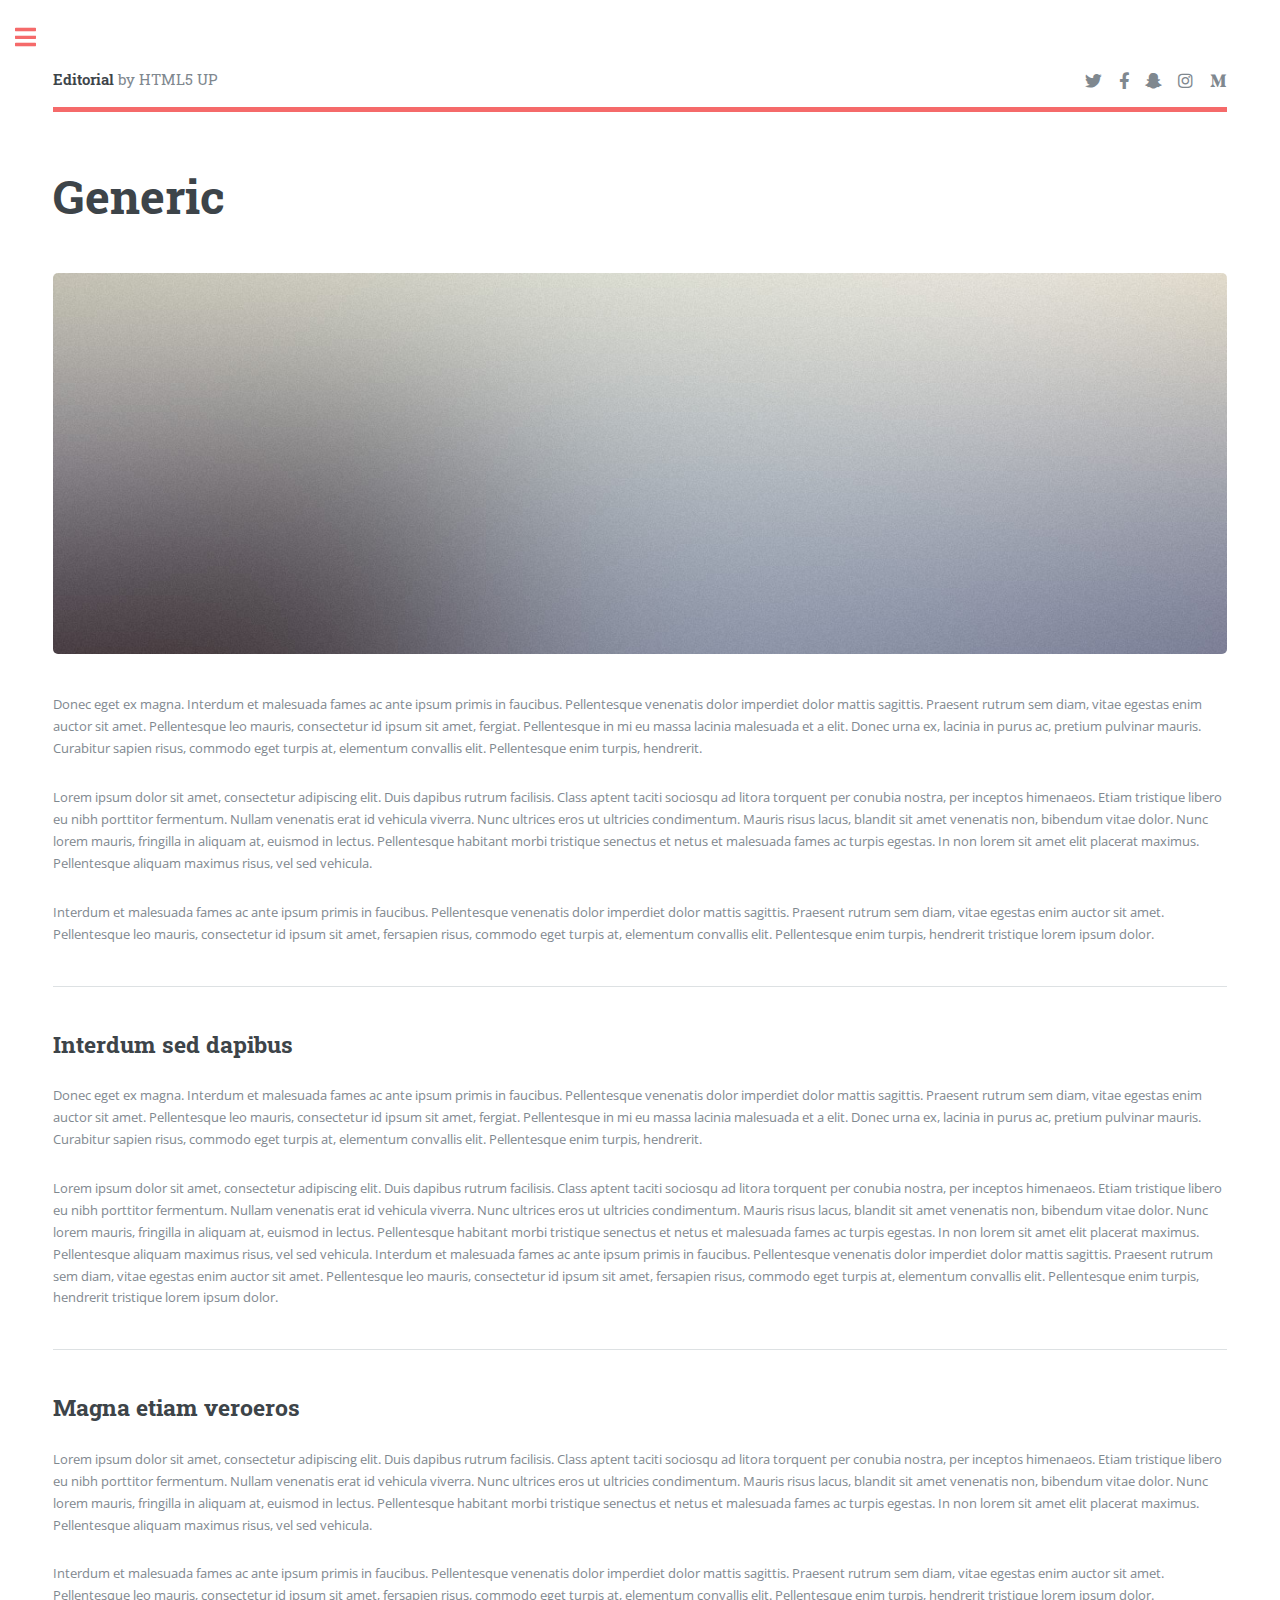
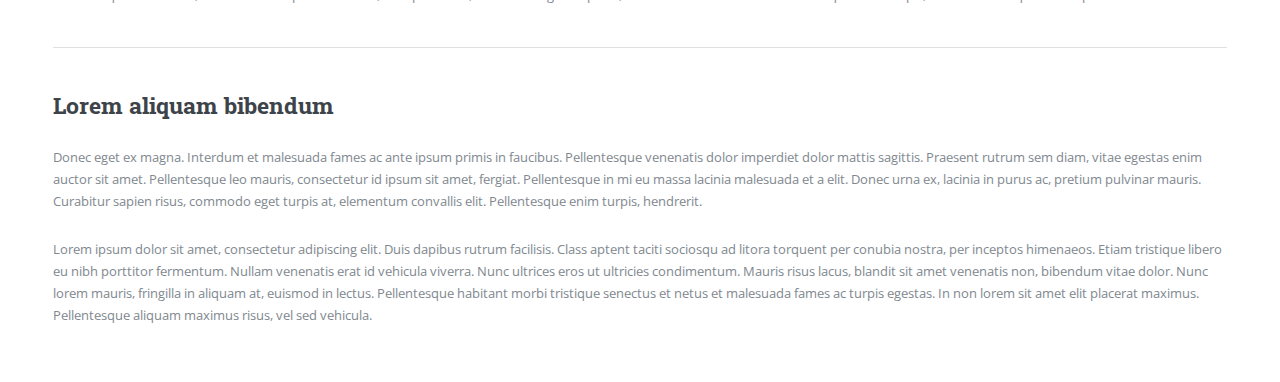
<file: generic.html>
<!DOCTYPE HTML>
<!--
	Editorial by HTML5 UP
	html5up.net | @ajlkn
	Free for personal and commercial use under the CCA 3.0 license (html5up.net/license)
-->
<html>
	<head>
		<title>Generic - Editorial by HTML5 UP</title>
		<meta charset="utf-8" />
		<meta name="viewport" content="width=device-width, initial-scale=1, user-scalable=no" />
		<link rel="stylesheet" href="assets/css/main.css" />
	</head>
	<body class="is-preload">

		<!-- Wrapper -->
			<div id="wrapper">

				<!-- Main -->
					<div id="main">
						<div class="inner">

							<!-- Header -->
								<header id="header">
									<a href="index.html" class="logo"><strong>Editorial</strong> by HTML5 UP</a>
									<ul class="icons">
										<li><a href="#" class="icon brands fa-twitter"><span class="label">Twitter</span></a></li>
										<li><a href="#" class="icon brands fa-facebook-f"><span class="label">Facebook</span></a></li>
										<li><a href="#" class="icon brands fa-snapchat-ghost"><span class="label">Snapchat</span></a></li>
										<li><a href="#" class="icon brands fa-instagram"><span class="label">Instagram</span></a></li>
										<li><a href="#" class="icon brands fa-medium-m"><span class="label">Medium</span></a></li>
									</ul>
								</header>

							<!-- Content -->
								<section>
									<header class="main">
										<h1>Generic</h1>
									</header>

									<span class="image main"><img src="images/pic11.jpg" alt="" /></span>

									<p>Donec eget ex magna. Interdum et malesuada fames ac ante ipsum primis in faucibus. Pellentesque venenatis dolor imperdiet dolor mattis sagittis. Praesent rutrum sem diam, vitae egestas enim auctor sit amet. Pellentesque leo mauris, consectetur id ipsum sit amet, fergiat. Pellentesque in mi eu massa lacinia malesuada et a elit. Donec urna ex, lacinia in purus ac, pretium pulvinar mauris. Curabitur sapien risus, commodo eget turpis at, elementum convallis elit. Pellentesque enim turpis, hendrerit.</p>
									<p>Lorem ipsum dolor sit amet, consectetur adipiscing elit. Duis dapibus rutrum facilisis. Class aptent taciti sociosqu ad litora torquent per conubia nostra, per inceptos himenaeos. Etiam tristique libero eu nibh porttitor fermentum. Nullam venenatis erat id vehicula viverra. Nunc ultrices eros ut ultricies condimentum. Mauris risus lacus, blandit sit amet venenatis non, bibendum vitae dolor. Nunc lorem mauris, fringilla in aliquam at, euismod in lectus. Pellentesque habitant morbi tristique senectus et netus et malesuada fames ac turpis egestas. In non lorem sit amet elit placerat maximus. Pellentesque aliquam maximus risus, vel sed vehicula.</p>
									<p>Interdum et malesuada fames ac ante ipsum primis in faucibus. Pellentesque venenatis dolor imperdiet dolor mattis sagittis. Praesent rutrum sem diam, vitae egestas enim auctor sit amet. Pellentesque leo mauris, consectetur id ipsum sit amet, fersapien risus, commodo eget turpis at, elementum convallis elit. Pellentesque enim turpis, hendrerit tristique lorem ipsum dolor.</p>

									<hr class="major" />

									<h2>Interdum sed dapibus</h2>
									<p>Donec eget ex magna. Interdum et malesuada fames ac ante ipsum primis in faucibus. Pellentesque venenatis dolor imperdiet dolor mattis sagittis. Praesent rutrum sem diam, vitae egestas enim auctor sit amet. Pellentesque leo mauris, consectetur id ipsum sit amet, fergiat. Pellentesque in mi eu massa lacinia malesuada et a elit. Donec urna ex, lacinia in purus ac, pretium pulvinar mauris. Curabitur sapien risus, commodo eget turpis at, elementum convallis elit. Pellentesque enim turpis, hendrerit.</p>
									<p>Lorem ipsum dolor sit amet, consectetur adipiscing elit. Duis dapibus rutrum facilisis. Class aptent taciti sociosqu ad litora torquent per conubia nostra, per inceptos himenaeos. Etiam tristique libero eu nibh porttitor fermentum. Nullam venenatis erat id vehicula viverra. Nunc ultrices eros ut ultricies condimentum. Mauris risus lacus, blandit sit amet venenatis non, bibendum vitae dolor. Nunc lorem mauris, fringilla in aliquam at, euismod in lectus. Pellentesque habitant morbi tristique senectus et netus et malesuada fames ac turpis egestas. In non lorem sit amet elit placerat maximus. Pellentesque aliquam maximus risus, vel sed vehicula. Interdum et malesuada fames ac ante ipsum primis in faucibus. Pellentesque venenatis dolor imperdiet dolor mattis sagittis. Praesent rutrum sem diam, vitae egestas enim auctor sit amet. Pellentesque leo mauris, consectetur id ipsum sit amet, fersapien risus, commodo eget turpis at, elementum convallis elit. Pellentesque enim turpis, hendrerit tristique lorem ipsum dolor.</p>

									<hr class="major" />

									<h2>Magna etiam veroeros</h2>
									<p>Lorem ipsum dolor sit amet, consectetur adipiscing elit. Duis dapibus rutrum facilisis. Class aptent taciti sociosqu ad litora torquent per conubia nostra, per inceptos himenaeos. Etiam tristique libero eu nibh porttitor fermentum. Nullam venenatis erat id vehicula viverra. Nunc ultrices eros ut ultricies condimentum. Mauris risus lacus, blandit sit amet venenatis non, bibendum vitae dolor. Nunc lorem mauris, fringilla in aliquam at, euismod in lectus. Pellentesque habitant morbi tristique senectus et netus et malesuada fames ac turpis egestas. In non lorem sit amet elit placerat maximus. Pellentesque aliquam maximus risus, vel sed vehicula.</p>
									<p>Interdum et malesuada fames ac ante ipsum primis in faucibus. Pellentesque venenatis dolor imperdiet dolor mattis sagittis. Praesent rutrum sem diam, vitae egestas enim auctor sit amet. Pellentesque leo mauris, consectetur id ipsum sit amet, fersapien risus, commodo eget turpis at, elementum convallis elit. Pellentesque enim turpis, hendrerit tristique lorem ipsum dolor.</p>

									<hr class="major" />

									<h2>Lorem aliquam bibendum</h2>
									<p>Donec eget ex magna. Interdum et malesuada fames ac ante ipsum primis in faucibus. Pellentesque venenatis dolor imperdiet dolor mattis sagittis. Praesent rutrum sem diam, vitae egestas enim auctor sit amet. Pellentesque leo mauris, consectetur id ipsum sit amet, fergiat. Pellentesque in mi eu massa lacinia malesuada et a elit. Donec urna ex, lacinia in purus ac, pretium pulvinar mauris. Curabitur sapien risus, commodo eget turpis at, elementum convallis elit. Pellentesque enim turpis, hendrerit.</p>
									<p>Lorem ipsum dolor sit amet, consectetur adipiscing elit. Duis dapibus rutrum facilisis. Class aptent taciti sociosqu ad litora torquent per conubia nostra, per inceptos himenaeos. Etiam tristique libero eu nibh porttitor fermentum. Nullam venenatis erat id vehicula viverra. Nunc ultrices eros ut ultricies condimentum. Mauris risus lacus, blandit sit amet venenatis non, bibendum vitae dolor. Nunc lorem mauris, fringilla in aliquam at, euismod in lectus. Pellentesque habitant morbi tristique senectus et netus et malesuada fames ac turpis egestas. In non lorem sit amet elit placerat maximus. Pellentesque aliquam maximus risus, vel sed vehicula.</p>

								</section>

						</div>
					</div>

				<!-- Sidebar -->
					<div id="sidebar">
						<div class="inner">

							<!-- Search -->
								<section id="search" class="alt">
									<form method="post" action="#">
										<input type="text" name="query" id="query" placeholder="Search" />
									</form>
								</section>

							<!-- Menu -->
								<nav id="menu">
									<header class="major">
										<h2>Menu</h2>
									</header>
									<ul>
										<li><a href="index.html">Homepage</a></li>
										<li><a href="generic.html">Generic</a></li>
										<li><a href="elements.html">Elements</a></li>
										<li>
											<span class="opener">Submenu</span>
											<ul>
												<li><a href="#">Lorem Dolor</a></li>
												<li><a href="#">Ipsum Adipiscing</a></li>
												<li><a href="#">Tempus Magna</a></li>
												<li><a href="#">Feugiat Veroeros</a></li>
											</ul>
										</li>
										<li><a href="#">Etiam Dolore</a></li>
										<li><a href="#">Adipiscing</a></li>
										<li>
											<span class="opener">Another Submenu</span>
											<ul>
												<li><a href="#">Lorem Dolor</a></li>
												<li><a href="#">Ipsum Adipiscing</a></li>
												<li><a href="#">Tempus Magna</a></li>
												<li><a href="#">Feugiat Veroeros</a></li>
											</ul>
										</li>
										<li><a href="#">Maximus Erat</a></li>
										<li><a href="#">Sapien Mauris</a></li>
										<li><a href="#">Amet Lacinia</a></li>
									</ul>
								</nav>

							<!-- Section -->
								<section>
									<header class="major">
										<h2>Ante interdum</h2>
									</header>
									<div class="mini-posts">
										<article>
											<a href="#" class="image"><img src="images/pic07.jpg" alt="" /></a>
											<p>Aenean ornare velit lacus, ac varius enim lorem ullamcorper dolore aliquam.</p>
										</article>
										<article>
											<a href="#" class="image"><img src="images/pic08.jpg" alt="" /></a>
											<p>Aenean ornare velit lacus, ac varius enim lorem ullamcorper dolore aliquam.</p>
										</article>
										<article>
											<a href="#" class="image"><img src="images/pic09.jpg" alt="" /></a>
											<p>Aenean ornare velit lacus, ac varius enim lorem ullamcorper dolore aliquam.</p>
										</article>
									</div>
									<ul class="actions">
										<li><a href="#" class="button">More</a></li>
									</ul>
								</section>

							<!-- Section -->
								<section>
									<header class="major">
										<h2>Get in touch</h2>
									</header>
									<p>Sed varius enim lorem ullamcorper dolore aliquam aenean ornare velit lacus, ac varius enim lorem ullamcorper dolore. Proin sed aliquam facilisis ante interdum. Sed nulla amet lorem feugiat tempus aliquam.</p>
									<ul class="contact">
										<li class="icon solid fa-envelope"><a href="#">information@untitled.tld</a></li>
										<li class="icon solid fa-phone">(000) 000-0000</li>
										<li class="icon solid fa-home">1234 Somewhere Road #8254<br />
										Nashville, TN 00000-0000</li>
									</ul>
								</section>

							<!-- Footer -->
								<footer id="footer">
									<p class="copyright">&copy; Untitled. All rights reserved. Demo Images: <a href="https://unsplash.com">Unsplash</a>. Design: <a href="https://html5up.net">HTML5 UP</a>.</p>
								</footer>

						</div>
					</div>

			</div>

		<!-- Scripts -->
			<script src="assets/js/jquery.min.js"></script>
			<script src="assets/js/browser.min.js"></script>
			<script src="assets/js/breakpoints.min.js"></script>
			<script src="assets/js/util.js"></script>
			<script src="assets/js/main.js"></script>

	</body>
</html>
</file>
<file: assets/css/main.css>
@import url(fontawesome-all.min.css);
@import url("https://fonts.googleapis.com/css?family=Open+Sans:400,600,400italic,600italic|Roboto+Slab:400,700");
/*
	Editorial by HTML5 UP
	html5up.net | @ajlkn
	Free for personal and commercial use under the CCA 3.0 license (html5up.net/license)
*/
html, body, div, span, applet, object,
iframe, h1, h2, h3, h4, h5, h6, p, blockquote,
pre, a, abbr, acronym, address, big, cite,
code, del, dfn, em, img, ins, kbd, q, s, samp,
small, strike, strong, sub, sup, tt, var, b,
u, i, center, dl, dt, dd, ol, ul, li, fieldset,
form, label, legend, table, caption, tbody,
tfoot, thead, tr, th, td, article, aside,
canvas, details, embed, figure, figcaption,
footer, header, hgroup, menu, nav, output, ruby,
section, summary, time, mark, audio, video {
  margin: 0;
  padding: 0;
  border: 0;
  font-size: 100%;
  font: inherit;
  vertical-align: baseline; }

article, aside, details, figcaption, figure,
footer, header, hgroup, menu, nav, section {
  display: block; }

body {
  line-height: 1; }

ol, ul {
  list-style: none; }

blockquote, q {
  quotes: none; }
  blockquote:before, blockquote:after, q:before, q:after {
    content: '';
    content: none; }

table {
  border-collapse: collapse;
  border-spacing: 0; }

body {
  -webkit-text-size-adjust: none; }

mark {
  background-color: transparent;
  color: inherit; }

input::-moz-focus-inner {
  border: 0;
  padding: 0; }

input, select, textarea {
  -moz-appearance: none;
  -webkit-appearance: none;
  -ms-appearance: none;
  appearance: none; }

/* Basic */
@-ms-viewport {
  width: device-width; }

body {
  -ms-overflow-style: scrollbar; }

@media screen and (max-width: 480px) {
  html, body {
    min-width: 320px; } }

html {
  box-sizing: border-box; }

*, *:before, *:after {
  box-sizing: inherit; }

body {
  background: #ffffff; }
  body.is-preload *, body.is-preload *:before, body.is-preload *:after, body.is-resizing *, body.is-resizing *:before, body.is-resizing *:after {
    -moz-animation: none !important;
    -webkit-animation: none !important;
    -ms-animation: none !important;
    animation: none !important;
    -moz-transition: none !important;
    -webkit-transition: none !important;
    -ms-transition: none !important;
    transition: none !important; }

/* Type */
body, input, select, textarea {
  color: #7f888f;
  font-family: "Open Sans", sans-serif;
  font-size: 13pt;
  font-weight: 400;
  line-height: 1.65; }
  @media screen and (max-width: 1680px) {
    body, input, select, textarea {
      font-size: 11pt; } }
  @media screen and (max-width: 1280px) {
    body, input, select, textarea {
      font-size: 10pt; } }
  @media screen and (max-width: 360px) {
    body, input, select, textarea {
      font-size: 9pt; } }

a {
  -moz-transition: color 0.2s ease-in-out, border-bottom-color 0.2s ease-in-out;
  -webkit-transition: color 0.2s ease-in-out, border-bottom-color 0.2s ease-in-out;
  -ms-transition: color 0.2s ease-in-out, border-bottom-color 0.2s ease-in-out;
  transition: color 0.2s ease-in-out, border-bottom-color 0.2s ease-in-out;
  border-bottom: dotted 1px;
  color: #f56a6a;
  text-decoration: none; }
  a:hover {
    border-bottom-color: #f56a6a;
    color: #f56a6a !important; }
    a:hover strong {
      color: inherit; }

strong, b {
  color: #3d4449;
  font-weight: 600; }

em, i {
  font-style: italic; }

p {
  margin: 0 0 2em 0; }

h1, h2, h3, h4, h5, h6 {
  color: #3d4449;
  font-family: "Roboto Slab", serif;
  font-weight: 700;
  line-height: 1.5;
  margin: 0 0 1em 0; }
  h1 a, h2 a, h3 a, h4 a, h5 a, h6 a {
    color: inherit;
    text-decoration: none;
    border-bottom: 0; }

h1 {
  font-size: 4em;
  margin: 0 0 0.5em 0;
  line-height: 1.3; }

h2 {
  font-size: 1.75em; }

h3 {
  font-size: 1.25em; }

h4 {
  font-size: 1.1em; }

h5 {
  font-size: 0.9em; }

h6 {
  font-size: 0.7em; }

@media screen and (max-width: 1680px) {
  h1 {
    font-size: 3.5em; } }

@media screen and (max-width: 980px) {
  h1 {
    font-size: 3.25em; } }

@media screen and (max-width: 736px) {
  h1 {
    font-size: 2em;
    line-height: 1.4; }
  h2 {
    font-size: 1.5em; } }

sub {
  font-size: 0.8em;
  position: relative;
  top: 0.5em; }

sup {
  font-size: 0.8em;
  position: relative;
  top: -0.5em; }

blockquote {
  border-left: solid 3px rgba(210, 215, 217, 0.75);
  font-style: italic;
  margin: 0 0 2em 0;
  padding: 0.5em 0 0.5em 2em; }

code {
  background: rgba(230, 235, 237, 0.25);
  border-radius: 0.375em;
  border: solid 1px rgba(210, 215, 217, 0.75);
  font-family: "Courier New", monospace;
  font-size: 0.9em;
  margin: 0 0.25em;
  padding: 0.25em 0.65em; }

pre {
  -webkit-overflow-scrolling: touch;
  font-family: "Courier New", monospace;
  font-size: 0.9em;
  margin: 0 0 2em 0; }
  pre code {
    display: block;
    line-height: 1.75;
    padding: 1em 1.5em;
    overflow-x: auto; }

hr {
  border: 0;
  border-bottom: solid 1px rgba(210, 215, 217, 0.75);
  margin: 2em 0; }
  hr.major {
    margin: 3em 0; }

.align-left {
  text-align: left; }

.align-center {
  text-align: center; }

.align-right {
  text-align: right; }

/* Row */
.row {
  display: flex;
  flex-wrap: wrap;
  box-sizing: border-box;
  align-items: stretch; }
  .row > * {
    box-sizing: border-box; }
  .row.gtr-uniform > * > :last-child {
    margin-bottom: 0; }
  .row.aln-left {
    justify-content: flex-start; }
  .row.aln-center {
    justify-content: center; }
  .row.aln-right {
    justify-content: flex-end; }
  .row.aln-top {
    align-items: flex-start; }
  .row.aln-middle {
    align-items: center; }
  .row.aln-bottom {
    align-items: flex-end; }
  .row > .imp {
    order: -1; }
  .row > .col-1 {
    width: 8.33333%; }
  .row > .off-1 {
    margin-left: 8.33333%; }
  .row > .col-2 {
    width: 16.66667%; }
  .row > .off-2 {
    margin-left: 16.66667%; }
  .row > .col-3 {
    width: 25%; }
  .row > .off-3 {
    margin-left: 25%; }
  .row > .col-4 {
    width: 33.33333%; }
  .row > .off-4 {
    margin-left: 33.33333%; }
  .row > .col-5 {
    width: 41.66667%; }
  .row > .off-5 {
    margin-left: 41.66667%; }
  .row > .col-6 {
    width: 50%; }
  .row > .off-6 {
    margin-left: 50%; }
  .row > .col-7 {
    width: 58.33333%; }
  .row > .off-7 {
    margin-left: 58.33333%; }
  .row > .col-8 {
    width: 66.66667%; }
  .row > .off-8 {
    margin-left: 66.66667%; }
  .row > .col-9 {
    width: 75%; }
  .row > .off-9 {
    margin-left: 75%; }
  .row > .col-10 {
    width: 83.33333%; }
  .row > .off-10 {
    margin-left: 83.33333%; }
  .row > .col-11 {
    width: 91.66667%; }
  .row > .off-11 {
    margin-left: 91.66667%; }
  .row > .col-12 {
    width: 100%; }
  .row > .off-12 {
    margin-left: 100%; }
  .row.gtr-0 {
    margin-top: 0;
    margin-left: 0em; }
    .row.gtr-0 > * {
      padding: 0 0 0 0em; }
    .row.gtr-0.gtr-uniform {
      margin-top: 0em; }
      .row.gtr-0.gtr-uniform > * {
        padding-top: 0em; }
  .row.gtr-25 {
    margin-top: 0;
    margin-left: -0.375em; }
    .row.gtr-25 > * {
      padding: 0 0 0 0.375em; }
    .row.gtr-25.gtr-uniform {
      margin-top: -0.375em; }
      .row.gtr-25.gtr-uniform > * {
        padding-top: 0.375em; }
  .row.gtr-50 {
    margin-top: 0;
    margin-left: -0.75em; }
    .row.gtr-50 > * {
      padding: 0 0 0 0.75em; }
    .row.gtr-50.gtr-uniform {
      margin-top: -0.75em; }
      .row.gtr-50.gtr-uniform > * {
        padding-top: 0.75em; }
  .row {
    margin-top: 0;
    margin-left: -1.5em; }
    .row > * {
      padding: 0 0 0 1.5em; }
    .row.gtr-uniform {
      margin-top: -1.5em; }
      .row.gtr-uniform > * {
        padding-top: 1.5em; }
  .row.gtr-150 {
    margin-top: 0;
    margin-left: -2.25em; }
    .row.gtr-150 > * {
      padding: 0 0 0 2.25em; }
    .row.gtr-150.gtr-uniform {
      margin-top: -2.25em; }
      .row.gtr-150.gtr-uniform > * {
        padding-top: 2.25em; }
  .row.gtr-200 {
    margin-top: 0;
    margin-left: -3em; }
    .row.gtr-200 > * {
      padding: 0 0 0 3em; }
    .row.gtr-200.gtr-uniform {
      margin-top: -3em; }
      .row.gtr-200.gtr-uniform > * {
        padding-top: 3em; }
  @media screen and (max-width: 1680px) {
    .row {
      display: flex;
      flex-wrap: wrap;
      box-sizing: border-box;
      align-items: stretch; }
      .row > * {
        box-sizing: border-box; }
      .row.gtr-uniform > * > :last-child {
        margin-bottom: 0; }
      .row.aln-left {
        justify-content: flex-start; }
      .row.aln-center {
        justify-content: center; }
      .row.aln-right {
        justify-content: flex-end; }
      .row.aln-top {
        align-items: flex-start; }
      .row.aln-middle {
        align-items: center; }
      .row.aln-bottom {
        align-items: flex-end; }
      .row > .imp-xlarge {
        order: -1; }
      .row > .col-1-xlarge {
        width: 8.33333%; }
      .row > .off-1-xlarge {
        margin-left: 8.33333%; }
      .row > .col-2-xlarge {
        width: 16.66667%; }
      .row > .off-2-xlarge {
        margin-left: 16.66667%; }
      .row > .col-3-xlarge {
        width: 25%; }
      .row > .off-3-xlarge {
        margin-left: 25%; }
      .row > .col-4-xlarge {
        width: 33.33333%; }
      .row > .off-4-xlarge {
        margin-left: 33.33333%; }
      .row > .col-5-xlarge {
        width: 41.66667%; }
      .row > .off-5-xlarge {
        margin-left: 41.66667%; }
      .row > .col-6-xlarge {
        width: 50%; }
      .row > .off-6-xlarge {
        margin-left: 50%; }
      .row > .col-7-xlarge {
        width: 58.33333%; }
      .row > .off-7-xlarge {
        margin-left: 58.33333%; }
      .row > .col-8-xlarge {
        width: 66.66667%; }
      .row > .off-8-xlarge {
        margin-left: 66.66667%; }
      .row > .col-9-xlarge {
        width: 75%; }
      .row > .off-9-xlarge {
        margin-left: 75%; }
      .row > .col-10-xlarge {
        width: 83.33333%; }
      .row > .off-10-xlarge {
        margin-left: 83.33333%; }
      .row > .col-11-xlarge {
        width: 91.66667%; }
      .row > .off-11-xlarge {
        margin-left: 91.66667%; }
      .row > .col-12-xlarge {
        width: 100%; }
      .row > .off-12-xlarge {
        margin-left: 100%; }
      .row.gtr-0 {
        margin-top: 0;
        margin-left: 0em; }
        .row.gtr-0 > * {
          padding: 0 0 0 0em; }
        .row.gtr-0.gtr-uniform {
          margin-top: 0em; }
          .row.gtr-0.gtr-uniform > * {
            padding-top: 0em; }
      .row.gtr-25 {
        margin-top: 0;
        margin-left: -0.375em; }
        .row.gtr-25 > * {
          padding: 0 0 0 0.375em; }
        .row.gtr-25.gtr-uniform {
          margin-top: -0.375em; }
          .row.gtr-25.gtr-uniform > * {
            padding-top: 0.375em; }
      .row.gtr-50 {
        margin-top: 0;
        margin-left: -0.75em; }
        .row.gtr-50 > * {
          padding: 0 0 0 0.75em; }
        .row.gtr-50.gtr-uniform {
          margin-top: -0.75em; }
          .row.gtr-50.gtr-uniform > * {
            padding-top: 0.75em; }
      .row {
        margin-top: 0;
        margin-left: -1.5em; }
        .row > * {
          padding: 0 0 0 1.5em; }
        .row.gtr-uniform {
          margin-top: -1.5em; }
          .row.gtr-uniform > * {
            padding-top: 1.5em; }
      .row.gtr-150 {
        margin-top: 0;
        margin-left: -2.25em; }
        .row.gtr-150 > * {
          padding: 0 0 0 2.25em; }
        .row.gtr-150.gtr-uniform {
          margin-top: -2.25em; }
          .row.gtr-150.gtr-uniform > * {
            padding-top: 2.25em; }
      .row.gtr-200 {
        margin-top: 0;
        margin-left: -3em; }
        .row.gtr-200 > * {
          padding: 0 0 0 3em; }
        .row.gtr-200.gtr-uniform {
          margin-top: -3em; }
          .row.gtr-200.gtr-uniform > * {
            padding-top: 3em; } }
  @media screen and (max-width: 1280px) {
    .row {
      display: flex;
      flex-wrap: wrap;
      box-sizing: border-box;
      align-items: stretch; }
      .row > * {
        box-sizing: border-box; }
      .row.gtr-uniform > * > :last-child {
        margin-bottom: 0; }
      .row.aln-left {
        justify-content: flex-start; }
      .row.aln-center {
        justify-content: center; }
      .row.aln-right {
        justify-content: flex-end; }
      .row.aln-top {
        align-items: flex-start; }
      .row.aln-middle {
        align-items: center; }
      .row.aln-bottom {
        align-items: flex-end; }
      .row > .imp-large {
        order: -1; }
      .row > .col-1-large {
        width: 8.33333%; }
      .row > .off-1-large {
        margin-left: 8.33333%; }
      .row > .col-2-large {
        width: 16.66667%; }
      .row > .off-2-large {
        margin-left: 16.66667%; }
      .row > .col-3-large {
        width: 25%; }
      .row > .off-3-large {
        margin-left: 25%; }
      .row > .col-4-large {
        width: 33.33333%; }
      .row > .off-4-large {
        margin-left: 33.33333%; }
      .row > .col-5-large {
        width: 41.66667%; }
      .row > .off-5-large {
        margin-left: 41.66667%; }
      .row > .col-6-large {
        width: 50%; }
      .row > .off-6-large {
        margin-left: 50%; }
      .row > .col-7-large {
        width: 58.33333%; }
      .row > .off-7-large {
        margin-left: 58.33333%; }
      .row > .col-8-large {
        width: 66.66667%; }
      .row > .off-8-large {
        margin-left: 66.66667%; }
      .row > .col-9-large {
        width: 75%; }
      .row > .off-9-large {
        margin-left: 75%; }
      .row > .col-10-large {
        width: 83.33333%; }
      .row > .off-10-large {
        margin-left: 83.33333%; }
      .row > .col-11-large {
        width: 91.66667%; }
      .row > .off-11-large {
        margin-left: 91.66667%; }
      .row > .col-12-large {
        width: 100%; }
      .row > .off-12-large {
        margin-left: 100%; }
      .row.gtr-0 {
        margin-top: 0;
        margin-left: 0em; }
        .row.gtr-0 > * {
          padding: 0 0 0 0em; }
        .row.gtr-0.gtr-uniform {
          margin-top: 0em; }
          .row.gtr-0.gtr-uniform > * {
            padding-top: 0em; }
      .row.gtr-25 {
        margin-top: 0;
        margin-left: -0.375em; }
        .row.gtr-25 > * {
          padding: 0 0 0 0.375em; }
        .row.gtr-25.gtr-uniform {
          margin-top: -0.375em; }
          .row.gtr-25.gtr-uniform > * {
            padding-top: 0.375em; }
      .row.gtr-50 {
        margin-top: 0;
        margin-left: -0.75em; }
        .row.gtr-50 > * {
          padding: 0 0 0 0.75em; }
        .row.gtr-50.gtr-uniform {
          margin-top: -0.75em; }
          .row.gtr-50.gtr-uniform > * {
            padding-top: 0.75em; }
      .row {
        margin-top: 0;
        margin-left: -1.5em; }
        .row > * {
          padding: 0 0 0 1.5em; }
        .row.gtr-uniform {
          margin-top: -1.5em; }
          .row.gtr-uniform > * {
            padding-top: 1.5em; }
      .row.gtr-150 {
        margin-top: 0;
        margin-left: -2.25em; }
        .row.gtr-150 > * {
          padding: 0 0 0 2.25em; }
        .row.gtr-150.gtr-uniform {
          margin-top: -2.25em; }
          .row.gtr-150.gtr-uniform > * {
            padding-top: 2.25em; }
      .row.gtr-200 {
        margin-top: 0;
        margin-left: -3em; }
        .row.gtr-200 > * {
          padding: 0 0 0 3em; }
        .row.gtr-200.gtr-uniform {
          margin-top: -3em; }
          .row.gtr-200.gtr-uniform > * {
            padding-top: 3em; } }
  @media screen and (max-width: 980px) {
    .row {
      display: flex;
      flex-wrap: wrap;
      box-sizing: border-box;
      align-items: stretch; }
      .row > * {
        box-sizing: border-box; }
      .row.gtr-uniform > * > :last-child {
        margin-bottom: 0; }
      .row.aln-left {
        justify-content: flex-start; }
      .row.aln-center {
        justify-content: center; }
      .row.aln-right {
        justify-content: flex-end; }
      .row.aln-top {
        align-items: flex-start; }
      .row.aln-middle {
        align-items: center; }
      .row.aln-bottom {
        align-items: flex-end; }
      .row > .imp-medium {
        order: -1; }
      .row > .col-1-medium {
        width: 8.33333%; }
      .row > .off-1-medium {
        margin-left: 8.33333%; }
      .row > .col-2-medium {
        width: 16.66667%; }
      .row > .off-2-medium {
        margin-left: 16.66667%; }
      .row > .col-3-medium {
        width: 25%; }
      .row > .off-3-medium {
        margin-left: 25%; }
      .row > .col-4-medium {
        width: 33.33333%; }
      .row > .off-4-medium {
        margin-left: 33.33333%; }
      .row > .col-5-medium {
        width: 41.66667%; }
      .row > .off-5-medium {
        margin-left: 41.66667%; }
      .row > .col-6-medium {
        width: 50%; }
      .row > .off-6-medium {
        margin-left: 50%; }
      .row > .col-7-medium {
        width: 58.33333%; }
      .row > .off-7-medium {
        margin-left: 58.33333%; }
      .row > .col-8-medium {
        width: 66.66667%; }
      .row > .off-8-medium {
        margin-left: 66.66667%; }
      .row > .col-9-medium {
        width: 75%; }
      .row > .off-9-medium {
        margin-left: 75%; }
      .row > .col-10-medium {
        width: 83.33333%; }
      .row > .off-10-medium {
        margin-left: 83.33333%; }
      .row > .col-11-medium {
        width: 91.66667%; }
      .row > .off-11-medium {
        margin-left: 91.66667%; }
      .row > .col-12-medium {
        width: 100%; }
      .row > .off-12-medium {
        margin-left: 100%; }
      .row.gtr-0 {
        margin-top: 0;
        margin-left: 0em; }
        .row.gtr-0 > * {
          padding: 0 0 0 0em; }
        .row.gtr-0.gtr-uniform {
          margin-top: 0em; }
          .row.gtr-0.gtr-uniform > * {
            padding-top: 0em; }
      .row.gtr-25 {
        margin-top: 0;
        margin-left: -0.375em; }
        .row.gtr-25 > * {
          padding: 0 0 0 0.375em; }
        .row.gtr-25.gtr-uniform {
          margin-top: -0.375em; }
          .row.gtr-25.gtr-uniform > * {
            padding-top: 0.375em; }
      .row.gtr-50 {
        margin-top: 0;
        margin-left: -0.75em; }
        .row.gtr-50 > * {
          padding: 0 0 0 0.75em; }
        .row.gtr-50.gtr-uniform {
          margin-top: -0.75em; }
          .row.gtr-50.gtr-uniform > * {
            padding-top: 0.75em; }
      .row {
        margin-top: 0;
        margin-left: -1.5em; }
        .row > * {
          padding: 0 0 0 1.5em; }
        .row.gtr-uniform {
          margin-top: -1.5em; }
          .row.gtr-uniform > * {
            padding-top: 1.5em; }
      .row.gtr-150 {
        margin-top: 0;
        margin-left: -2.25em; }
        .row.gtr-150 > * {
          padding: 0 0 0 2.25em; }
        .row.gtr-150.gtr-uniform {
          margin-top: -2.25em; }
          .row.gtr-150.gtr-uniform > * {
            padding-top: 2.25em; }
      .row.gtr-200 {
        margin-top: 0;
        margin-left: -3em; }
        .row.gtr-200 > * {
          padding: 0 0 0 3em; }
        .row.gtr-200.gtr-uniform {
          margin-top: -3em; }
          .row.gtr-200.gtr-uniform > * {
            padding-top: 3em; } }
  @media screen and (max-width: 736px) {
    .row {
      display: flex;
      flex-wrap: wrap;
      box-sizing: border-box;
      align-items: stretch; }
      .row > * {
        box-sizing: border-box; }
      .row.gtr-uniform > * > :last-child {
        margin-bottom: 0; }
      .row.aln-left {
        justify-content: flex-start; }
      .row.aln-center {
        justify-content: center; }
      .row.aln-right {
        justify-content: flex-end; }
      .row.aln-top {
        align-items: flex-start; }
      .row.aln-middle {
        align-items: center; }
      .row.aln-bottom {
        align-items: flex-end; }
      .row > .imp-small {
        order: -1; }
      .row > .col-1-small {
        width: 8.33333%; }
      .row > .off-1-small {
        margin-left: 8.33333%; }
      .row > .col-2-small {
        width: 16.66667%; }
      .row > .off-2-small {
        margin-left: 16.66667%; }
      .row > .col-3-small {
        width: 25%; }
      .row > .off-3-small {
        margin-left: 25%; }
      .row > .col-4-small {
        width: 33.33333%; }
      .row > .off-4-small {
        margin-left: 33.33333%; }
      .row > .col-5-small {
        width: 41.66667%; }
      .row > .off-5-small {
        margin-left: 41.66667%; }
      .row > .col-6-small {
        width: 50%; }
      .row > .off-6-small {
        margin-left: 50%; }
      .row > .col-7-small {
        width: 58.33333%; }
      .row > .off-7-small {
        margin-left: 58.33333%; }
      .row > .col-8-small {
        width: 66.66667%; }
      .row > .off-8-small {
        margin-left: 66.66667%; }
      .row > .col-9-small {
        width: 75%; }
      .row > .off-9-small {
        margin-left: 75%; }
      .row > .col-10-small {
        width: 83.33333%; }
      .row > .off-10-small {
        margin-left: 83.33333%; }
      .row > .col-11-small {
        width: 91.66667%; }
      .row > .off-11-small {
        margin-left: 91.66667%; }
      .row > .col-12-small {
        width: 100%; }
      .row > .off-12-small {
        margin-left: 100%; }
      .row.gtr-0 {
        margin-top: 0;
        margin-left: 0em; }
        .row.gtr-0 > * {
          padding: 0 0 0 0em; }
        .row.gtr-0.gtr-uniform {
          margin-top: 0em; }
          .row.gtr-0.gtr-uniform > * {
            padding-top: 0em; }
      .row.gtr-25 {
        margin-top: 0;
        margin-left: -0.375em; }
        .row.gtr-25 > * {
          padding: 0 0 0 0.375em; }
        .row.gtr-25.gtr-uniform {
          margin-top: -0.375em; }
          .row.gtr-25.gtr-uniform > * {
            padding-top: 0.375em; }
      .row.gtr-50 {
        margin-top: 0;
        margin-left: -0.75em; }
        .row.gtr-50 > * {
          padding: 0 0 0 0.75em; }
        .row.gtr-50.gtr-uniform {
          margin-top: -0.75em; }
          .row.gtr-50.gtr-uniform > * {
            padding-top: 0.75em; }
      .row {
        margin-top: 0;
        margin-left: -1.5em; }
        .row > * {
          padding: 0 0 0 1.5em; }
        .row.gtr-uniform {
          margin-top: -1.5em; }
          .row.gtr-uniform > * {
            padding-top: 1.5em; }
      .row.gtr-150 {
        margin-top: 0;
        margin-left: -2.25em; }
        .row.gtr-150 > * {
          padding: 0 0 0 2.25em; }
        .row.gtr-150.gtr-uniform {
          margin-top: -2.25em; }
          .row.gtr-150.gtr-uniform > * {
            padding-top: 2.25em; }
      .row.gtr-200 {
        margin-top: 0;
        margin-left: -3em; }
        .row.gtr-200 > * {
          padding: 0 0 0 3em; }
        .row.gtr-200.gtr-uniform {
          margin-top: -3em; }
          .row.gtr-200.gtr-uniform > * {
            padding-top: 3em; } }
  @media screen and (max-width: 480px) {
    .row {
      display: flex;
      flex-wrap: wrap;
      box-sizing: border-box;
      align-items: stretch; }
      .row > * {
        box-sizing: border-box; }
      .row.gtr-uniform > * > :last-child {
        margin-bottom: 0; }
      .row.aln-left {
        justify-content: flex-start; }
      .row.aln-center {
        justify-content: center; }
      .row.aln-right {
        justify-content: flex-end; }
      .row.aln-top {
        align-items: flex-start; }
      .row.aln-middle {
        align-items: center; }
      .row.aln-bottom {
        align-items: flex-end; }
      .row > .imp-xsmall {
        order: -1; }
      .row > .col-1-xsmall {
        width: 8.33333%; }
      .row > .off-1-xsmall {
        margin-left: 8.33333%; }
      .row > .col-2-xsmall {
        width: 16.66667%; }
      .row > .off-2-xsmall {
        margin-left: 16.66667%; }
      .row > .col-3-xsmall {
        width: 25%; }
      .row > .off-3-xsmall {
        margin-left: 25%; }
      .row > .col-4-xsmall {
        width: 33.33333%; }
      .row > .off-4-xsmall {
        margin-left: 33.33333%; }
      .row > .col-5-xsmall {
        width: 41.66667%; }
      .row > .off-5-xsmall {
        margin-left: 41.66667%; }
      .row > .col-6-xsmall {
        width: 50%; }
      .row > .off-6-xsmall {
        margin-left: 50%; }
      .row > .col-7-xsmall {
        width: 58.33333%; }
      .row > .off-7-xsmall {
        margin-left: 58.33333%; }
      .row > .col-8-xsmall {
        width: 66.66667%; }
      .row > .off-8-xsmall {
        margin-left: 66.66667%; }
      .row > .col-9-xsmall {
        width: 75%; }
      .row > .off-9-xsmall {
        margin-left: 75%; }
      .row > .col-10-xsmall {
        width: 83.33333%; }
      .row > .off-10-xsmall {
        margin-left: 83.33333%; }
      .row > .col-11-xsmall {
        width: 91.66667%; }
      .row > .off-11-xsmall {
        margin-left: 91.66667%; }
      .row > .col-12-xsmall {
        width: 100%; }
      .row > .off-12-xsmall {
        margin-left: 100%; }
      .row.gtr-0 {
        margin-top: 0;
        margin-left: 0em; }
        .row.gtr-0 > * {
          padding: 0 0 0 0em; }
        .row.gtr-0.gtr-uniform {
          margin-top: 0em; }
          .row.gtr-0.gtr-uniform > * {
            padding-top: 0em; }
      .row.gtr-25 {
        margin-top: 0;
        margin-left: -0.375em; }
        .row.gtr-25 > * {
          padding: 0 0 0 0.375em; }
        .row.gtr-25.gtr-uniform {
          margin-top: -0.375em; }
          .row.gtr-25.gtr-uniform > * {
            padding-top: 0.375em; }
      .row.gtr-50 {
        margin-top: 0;
        margin-left: -0.75em; }
        .row.gtr-50 > * {
          padding: 0 0 0 0.75em; }
        .row.gtr-50.gtr-uniform {
          margin-top: -0.75em; }
          .row.gtr-50.gtr-uniform > * {
            padding-top: 0.75em; }
      .row {
        margin-top: 0;
        margin-left: -1.5em; }
        .row > * {
          padding: 0 0 0 1.5em; }
        .row.gtr-uniform {
          margin-top: -1.5em; }
          .row.gtr-uniform > * {
            padding-top: 1.5em; }
      .row.gtr-150 {
        margin-top: 0;
        margin-left: -2.25em; }
        .row.gtr-150 > * {
          padding: 0 0 0 2.25em; }
        .row.gtr-150.gtr-uniform {
          margin-top: -2.25em; }
          .row.gtr-150.gtr-uniform > * {
            padding-top: 2.25em; }
      .row.gtr-200 {
        margin-top: 0;
        margin-left: -3em; }
        .row.gtr-200 > * {
          padding: 0 0 0 3em; }
        .row.gtr-200.gtr-uniform {
          margin-top: -3em; }
          .row.gtr-200.gtr-uniform > * {
            padding-top: 3em; } }

/* Section/Article */
section.special, article.special {
  text-align: center; }

header p {
  font-family: "Roboto Slab", serif;
  font-size: 1em;
  font-weight: 400;
  letter-spacing: 0.075em;
  margin-top: -0.5em;
  text-transform: uppercase; }

header.major > :last-child {
  border-bottom: solid 3px #f56a6a;
  display: inline-block;
  margin: 0 0 2em 0;
  padding: 0 0.75em 0.5em 0; }

header.main > :last-child {
  margin: 0 0 1em 0; }

/* Form */
form {
  margin: 0 0 2em 0; }

label {
  color: #3d4449;
  display: block;
  font-size: 0.9em;
  font-weight: 600;
  margin: 0 0 1em 0; }

input[type="text"],
input[type="password"],
input[type="email"],
input[type="tel"],
input[type="search"],
input[type="url"],
select,
textarea {
  -moz-appearance: none;
  -webkit-appearance: none;
  -ms-appearance: none;
  appearance: none;
  background: #ffffff;
  border-radius: 0.375em;
  border: none;
  border: solid 1px rgba(210, 215, 217, 0.75);
  color: inherit;
  display: block;
  outline: 0;
  padding: 0 1em;
  text-decoration: none;
  width: 100%; }
  input[type="text"]:invalid,
  input[type="password"]:invalid,
  input[type="email"]:invalid,
  input[type="tel"]:invalid,
  input[type="search"]:invalid,
  input[type="url"]:invalid,
  select:invalid,
  textarea:invalid {
    box-shadow: none; }
  input[type="text"]:focus,
  input[type="password"]:focus,
  input[type="email"]:focus,
  input[type="tel"]:focus,
  input[type="search"]:focus,
  input[type="url"]:focus,
  select:focus,
  textarea:focus {
    border-color: #f56a6a;
    box-shadow: 0 0 0 1px #f56a6a; }

select {
  background-image: url("data:image/svg+xml;charset=utf8,%3Csvg xmlns='http://www.w3.org/2000/svg' width='40' height='40' preserveAspectRatio='none' viewBox='0 0 40 40'%3E%3Cpath d='M9.4,12.3l10.4,10.4l10.4-10.4c0.2-0.2,0.5-0.4,0.9-0.4c0.3,0,0.6,0.1,0.9,0.4l3.3,3.3c0.2,0.2,0.4,0.5,0.4,0.9 c0,0.4-0.1,0.6-0.4,0.9L20.7,31.9c-0.2,0.2-0.5,0.4-0.9,0.4c-0.3,0-0.6-0.1-0.9-0.4L4.3,17.3c-0.2-0.2-0.4-0.5-0.4-0.9 c0-0.4,0.1-0.6,0.4-0.9l3.3-3.3c0.2-0.2,0.5-0.4,0.9-0.4S9.1,12.1,9.4,12.3z' fill='rgba(210, 215, 217, 0.75)' /%3E%3C/svg%3E");
  background-size: 1.25em;
  background-repeat: no-repeat;
  background-position: calc(100% - 1em) center;
  height: 2.75em;
  padding-right: 2.75em;
  text-overflow: ellipsis; }
  select option {
    color: #3d4449;
    background: #ffffff; }
  select:focus::-ms-value {
    background-color: transparent; }
  select::-ms-expand {
    display: none; }

input[type="text"],
input[type="password"],
input[type="email"],
input[type="tel"],
input[type="search"],
input[type="url"],
select {
  height: 2.75em; }

textarea {
  padding: 0.75em 1em; }

input[type="checkbox"],
input[type="radio"] {
  -moz-appearance: none;
  -webkit-appearance: none;
  -ms-appearance: none;
  appearance: none;
  display: block;
  float: left;
  margin-right: -2em;
  opacity: 0;
  width: 1em;
  z-index: -1; }
  input[type="checkbox"] + label,
  input[type="radio"] + label {
    text-decoration: none;
    color: #7f888f;
    cursor: pointer;
    display: inline-block;
    font-size: 1em;
    font-weight: 400;
    padding-left: 2.4em;
    padding-right: 0.75em;
    position: relative; }
    input[type="checkbox"] + label:before,
    input[type="radio"] + label:before {
      -moz-osx-font-smoothing: grayscale;
      -webkit-font-smoothing: antialiased;
      display: inline-block;
      font-style: normal;
      font-variant: normal;
      text-rendering: auto;
      line-height: 1;
      text-transform: none !important;
      font-family: 'Font Awesome 5 Free';
      font-weight: 900; }
    input[type="checkbox"] + label:before,
    input[type="radio"] + label:before {
      background: #ffffff;
      border-radius: 0.375em;
      border: solid 1px rgba(210, 215, 217, 0.75);
      content: '';
      display: inline-block;
      font-size: 0.8em;
      height: 2.0625em;
      left: 0;
      line-height: 2.0625em;
      position: absolute;
      text-align: center;
      top: 0;
      width: 2.0625em; }
  input[type="checkbox"]:checked + label:before,
  input[type="radio"]:checked + label:before {
    background: #3d4449;
    border-color: #3d4449;
    color: #ffffff;
    content: '\f00c'; }
  input[type="checkbox"]:focus + label:before,
  input[type="radio"]:focus + label:before {
    border-color: #f56a6a;
    box-shadow: 0 0 0 1px #f56a6a; }

input[type="checkbox"] + label:before {
  border-radius: 0.375em; }

input[type="radio"] + label:before {
  border-radius: 100%; }

::-webkit-input-placeholder {
  color: #9fa3a6 !important;
  opacity: 1.0; }

:-moz-placeholder {
  color: #9fa3a6 !important;
  opacity: 1.0; }

::-moz-placeholder {
  color: #9fa3a6 !important;
  opacity: 1.0; }

:-ms-input-placeholder {
  color: #9fa3a6 !important;
  opacity: 1.0; }

/* Box */
.box {
  border-radius: 0.375em;
  border: solid 1px rgba(210, 215, 217, 0.75);
  margin-bottom: 2em;
  padding: 1.5em; }
  .box > :last-child,
  .box > :last-child > :last-child,
  .box > :last-child > :last-child > :last-child {
    margin-bottom: 0; }
  .box.alt {
    border: 0;
    border-radius: 0;
    padding: 0; }

/* Icon */
.icon {
  text-decoration: none;
  border-bottom: none;
  position: relative; }
  .icon:before {
    -moz-osx-font-smoothing: grayscale;
    -webkit-font-smoothing: antialiased;
    display: inline-block;
    font-style: normal;
    font-variant: normal;
    text-rendering: auto;
    line-height: 1;
    text-transform: none !important;
    font-family: 'Font Awesome 5 Free';
    font-weight: 400; }
  .icon > .label {
    display: none; }
  .icon:before {
    line-height: inherit; }
  .icon.solid:before {
    font-weight: 900; }
  .icon.brands:before {
    font-family: 'Font Awesome 5 Brands'; }

/* Image */
.image {
  border-radius: 0.375em;
  border: 0;
  display: inline-block;
  position: relative; }
  .image img {
    border-radius: 0.375em;
    display: block; }
  .image.left, .image.right {
    max-width: 40%; }
    .image.left img, .image.right img {
      width: 100%; }
  .image.left {
    float: left;
    padding: 0 1.5em 1em 0;
    top: 0.25em; }
  .image.right {
    float: right;
    padding: 0 0 1em 1.5em;
    top: 0.25em; }
  .image.fit {
    display: block;
    margin: 0 0 2em 0;
    width: 100%; }
    .image.fit img {
      width: 100%; }
  .image.main {
    display: block;
    margin: 0 0 3em 0;
    width: 100%; }
    .image.main img {
      width: 100%; }

a.image {
  overflow: hidden; }
  a.image img {
    -moz-transition: -moz-transform 0.2s ease;
    -webkit-transition: -webkit-transform 0.2s ease;
    -ms-transition: -ms-transform 0.2s ease;
    transition: transform 0.2s ease; }
  a.image:hover img {
    -moz-transform: scale(1.075);
    -webkit-transform: scale(1.075);
    -ms-transform: scale(1.075);
    transform: scale(1.075); }

/* List */
ol {
  list-style: decimal;
  margin: 0 0 2em 0;
  padding-left: 1.25em; }
  ol li {
    padding-left: 0.25em; }

ul {
  list-style: disc;
  margin: 0 0 2em 0;
  padding-left: 1em; }
  ul li {
    padding-left: 0.5em; }
  ul.alt {
    list-style: none;
    padding-left: 0; }
    ul.alt li {
      border-top: solid 1px rgba(210, 215, 217, 0.75);
      padding: 0.5em 0; }
      ul.alt li:first-child {
        border-top: 0;
        padding-top: 0; }

dl {
  margin: 0 0 2em 0; }
  dl dt {
    display: block;
    font-weight: 600;
    margin: 0 0 1em 0; }
  dl dd {
    margin-left: 2em; }

/* Actions */
ul.actions {
  display: -moz-flex;
  display: -webkit-flex;
  display: -ms-flex;
  display: flex;
  cursor: default;
  list-style: none;
  margin-left: -1em;
  padding-left: 0; }
  ul.actions li {
    padding: 0 0 0 1em;
    vertical-align: middle; }
  ul.actions.special {
    -moz-justify-content: center;
    -webkit-justify-content: center;
    -ms-justify-content: center;
    justify-content: center;
    width: 100%;
    margin-left: 0; }
    ul.actions.special li:first-child {
      padding-left: 0; }
  ul.actions.stacked {
    -moz-flex-direction: column;
    -webkit-flex-direction: column;
    -ms-flex-direction: column;
    flex-direction: column;
    margin-left: 0; }
    ul.actions.stacked li {
      padding: 1.3em 0 0 0; }
      ul.actions.stacked li:first-child {
        padding-top: 0; }
  ul.actions.fit {
    width: calc(100% + 1em); }
    ul.actions.fit li {
      -moz-flex-grow: 1;
      -webkit-flex-grow: 1;
      -ms-flex-grow: 1;
      flex-grow: 1;
      -moz-flex-shrink: 1;
      -webkit-flex-shrink: 1;
      -ms-flex-shrink: 1;
      flex-shrink: 1;
      width: 100%; }
      ul.actions.fit li > * {
        width: 100%; }
    ul.actions.fit.stacked {
      width: 100%; }

/* Icons */
ul.icons {
  cursor: default;
  list-style: none;
  padding-left: 0; }
  ul.icons li {
    display: inline-block;
    padding: 0 1em 0 0; }
    ul.icons li:last-child {
      padding-right: 0; }
    ul.icons li .icon {
      color: inherit; }
      ul.icons li .icon:before {
        font-size: 1.25em; }

/* Contact */
ul.contact {
  list-style: none;
  padding: 0; }
  ul.contact li {
    text-decoration: none;
    border-top: solid 1px rgba(210, 215, 217, 0.75);
    margin: 1.5em 0 0 0;
    padding: 1.5em 0 0 3em;
    position: relative; }
    ul.contact li:before {
      -moz-osx-font-smoothing: grayscale;
      -webkit-font-smoothing: antialiased;
      display: inline-block;
      font-style: normal;
      font-variant: normal;
      text-rendering: auto;
      line-height: 1;
      text-transform: none !important;
      font-family: 'Font Awesome 5 Free';
      font-weight: 400; }
    ul.contact li:before {
      color: #f56a6a;
      display: inline-block;
      font-size: 1.5em;
      height: 1.125em;
      left: 0;
      line-height: 1.125em;
      position: absolute;
      text-align: center;
      top: 1em;
      width: 1.5em; }
    ul.contact li:first-child {
      border-top: 0;
      margin-top: 0;
      padding-top: 0; }
      ul.contact li:first-child:before {
        top: 0; }
    ul.contact li a {
      color: inherit; }

/* Pagination */
ul.pagination {
  cursor: default;
  list-style: none;
  padding-left: 0; }
  ul.pagination li {
    display: inline-block;
    padding-left: 0;
    vertical-align: middle; }
    ul.pagination li > .page {
      -moz-transition: background-color 0.2s ease-in-out, color 0.2s ease-in-out;
      -webkit-transition: background-color 0.2s ease-in-out, color 0.2s ease-in-out;
      -ms-transition: background-color 0.2s ease-in-out, color 0.2s ease-in-out;
      transition: background-color 0.2s ease-in-out, color 0.2s ease-in-out;
      border-bottom: 0;
      border-radius: 0.375em;
      display: inline-block;
      font-size: 0.8em;
      font-weight: 600;
      height: 2em;
      line-height: 2em;
      margin: 0 0.125em;
      min-width: 2em;
      padding: 0 0.5em;
      text-align: center; }
      ul.pagination li > .page.active {
        background-color: #f56a6a;
        color: #ffffff !important; }
        ul.pagination li > .page.active:hover {
          background-color: #f67878; }
        ul.pagination li > .page.active:active {
          background-color: #f45c5c; }
    ul.pagination li:first-child {
      padding-right: 0.75em; }
    ul.pagination li:last-child {
      padding-left: 0.75em; }
  @media screen and (max-width: 480px) {
    ul.pagination li:nth-child(n+2):nth-last-child(n+2) {
      display: none; }
    ul.pagination li:first-child {
      padding-right: 0; } }

/* Table */
.table-wrapper {
  -webkit-overflow-scrolling: touch;
  overflow-x: auto; }

table {
  margin: 0 0 2em 0;
  width: 100%; }
  table tbody tr {
    border: solid 1px rgba(210, 215, 217, 0.75);
    border-left: 0;
    border-right: 0; }
    table tbody tr:nth-child(2n + 1) {
      background-color: rgba(230, 235, 237, 0.25); }
  table td {
    padding: 0.75em 0.75em; }
  table th {
    color: #3d4449;
    font-size: 0.9em;
    font-weight: 600;
    padding: 0 0.75em 0.75em 0.75em;
    text-align: left; }
  table thead {
    border-bottom: solid 2px rgba(210, 215, 217, 0.75); }
  table tfoot {
    border-top: solid 2px rgba(210, 215, 217, 0.75); }
  table.alt {
    border-collapse: separate; }
    table.alt tbody tr td {
      border: solid 1px rgba(210, 215, 217, 0.75);
      border-left-width: 0;
      border-top-width: 0; }
      table.alt tbody tr td:first-child {
        border-left-width: 1px; }
    table.alt tbody tr:first-child td {
      border-top-width: 1px; }
    table.alt thead {
      border-bottom: 0; }
    table.alt tfoot {
      border-top: 0; }

/* Button */
input[type="submit"],
input[type="reset"],
input[type="button"],
button,
.button {
  -moz-appearance: none;
  -webkit-appearance: none;
  -ms-appearance: none;
  appearance: none;
  -moz-transition: background-color 0.2s ease-in-out, color 0.2s ease-in-out;
  -webkit-transition: background-color 0.2s ease-in-out, color 0.2s ease-in-out;
  -ms-transition: background-color 0.2s ease-in-out, color 0.2s ease-in-out;
  transition: background-color 0.2s ease-in-out, color 0.2s ease-in-out;
  background-color: transparent;
  border-radius: 0.375em;
  border: 0;
  box-shadow: inset 0 0 0 2px #f56a6a;
  color: #f56a6a !important;
  cursor: pointer;
  display: inline-block;
  font-family: "Roboto Slab", serif;
  font-size: 0.8em;
  font-weight: 700;
  height: 3.5em;
  letter-spacing: 0.075em;
  line-height: 3.5em;
  padding: 0 2.25em;
  text-align: center;
  text-decoration: none;
  text-transform: uppercase;
  white-space: nowrap; }
  input[type="submit"]:hover,
  input[type="reset"]:hover,
  input[type="button"]:hover,
  button:hover,
  .button:hover {
    background-color: rgba(245, 106, 106, 0.05); }
  input[type="submit"]:active,
  input[type="reset"]:active,
  input[type="button"]:active,
  button:active,
  .button:active {
    background-color: rgba(245, 106, 106, 0.15); }
  input[type="submit"].icon:before,
  input[type="reset"].icon:before,
  input[type="button"].icon:before,
  button.icon:before,
  .button.icon:before {
    margin-right: 0.5em; }
  input[type="submit"].fit,
  input[type="reset"].fit,
  input[type="button"].fit,
  button.fit,
  .button.fit {
    width: 100%; }
  input[type="submit"].small,
  input[type="reset"].small,
  input[type="button"].small,
  button.small,
  .button.small {
    font-size: 0.6em; }
  input[type="submit"].large,
  input[type="reset"].large,
  input[type="button"].large,
  button.large,
  .button.large {
    font-size: 1em;
    height: 3.65em;
    line-height: 3.65em; }
  input[type="submit"].primary,
  input[type="reset"].primary,
  input[type="button"].primary,
  button.primary,
  .button.primary {
    background-color: #f56a6a;
    box-shadow: none;
    color: #ffffff !important; }
    input[type="submit"].primary:hover,
    input[type="reset"].primary:hover,
    input[type="button"].primary:hover,
    button.primary:hover,
    .button.primary:hover {
      background-color: #f67878; }
    input[type="submit"].primary:active,
    input[type="reset"].primary:active,
    input[type="button"].primary:active,
    button.primary:active,
    .button.primary:active {
      background-color: #f45c5c; }
  input[type="submit"].disabled, input[type="submit"]:disabled,
  input[type="reset"].disabled,
  input[type="reset"]:disabled,
  input[type="button"].disabled,
  input[type="button"]:disabled,
  button.disabled,
  button:disabled,
  .button.disabled,
  .button:disabled {
    pointer-events: none;
    opacity: 0.25; }

/* Mini Posts */
.mini-posts article {
  border-top: solid 1px rgba(210, 215, 217, 0.75);
  margin-top: 2em;
  padding-top: 2em; }
  .mini-posts article .image {
    display: block;
    margin: 0 0 1.5em 0; }
    .mini-posts article .image img {
      display: block;
      width: 100%; }
  .mini-posts article:first-child {
    border-top: 0;
    margin-top: 0;
    padding-top: 0; }

/* Features */
.features {
  display: -moz-flex;
  display: -webkit-flex;
  display: -ms-flex;
  display: flex;
  -moz-flex-wrap: wrap;
  -webkit-flex-wrap: wrap;
  -ms-flex-wrap: wrap;
  flex-wrap: wrap;
  margin: 0 0 2em -3em;
  width: calc(100% + 3em); }
  .features article {
    -moz-align-items: center;
    -webkit-align-items: center;
    -ms-align-items: center;
    align-items: center;
    display: -moz-flex;
    display: -webkit-flex;
    display: -ms-flex;
    display: flex;
    margin: 0 0 3em 3em;
    position: relative;
    width: calc(50% - 3em); }
    .features article:nth-child(2n - 1) {
      margin-right: 1.5em; }
    .features article:nth-child(2n) {
      margin-left: 1.5em; }
    .features article:nth-last-child(1), .features article:nth-last-child(2) {
      margin-bottom: 0; }
    .features article .icon {
      -moz-flex-grow: 0;
      -webkit-flex-grow: 0;
      -ms-flex-grow: 0;
      flex-grow: 0;
      -moz-flex-shrink: 0;
      -webkit-flex-shrink: 0;
      -ms-flex-shrink: 0;
      flex-shrink: 0;
      display: block;
      height: 10em;
      line-height: 10em;
      margin: 0 2em 0 0;
      text-align: center;
      width: 10em; }
      .features article .icon:before {
        color: #f56a6a;
        font-size: 2.75rem;
        position: relative;
        top: 0.05em; }
      .features article .icon:after {
        -moz-transform: rotate(45deg);
        -webkit-transform: rotate(45deg);
        -ms-transform: rotate(45deg);
        transform: rotate(45deg);
        border-radius: 0.25rem;
        border: solid 2px rgba(210, 215, 217, 0.75);
        content: '';
        display: block;
        height: 7em;
        left: 50%;
        margin: -3.5em 0 0 -3.5em;
        position: absolute;
        top: 50%;
        width: 7em; }
    .features article .content {
      -moz-flex-grow: 1;
      -webkit-flex-grow: 1;
      -ms-flex-grow: 1;
      flex-grow: 1;
      -moz-flex-shrink: 1;
      -webkit-flex-shrink: 1;
      -ms-flex-shrink: 1;
      flex-shrink: 1;
      width: 100%; }
      .features article .content > :last-child {
        margin-bottom: 0; }
  @media screen and (max-width: 980px) {
    .features {
      margin: 0 0 2em 0;
      width: 100%; }
      .features article {
        margin: 0 0 3em 0;
        width: 100%; }
        .features article:nth-child(2n - 1) {
          margin-right: 0; }
        .features article:nth-child(2n) {
          margin-left: 0; }
        .features article:nth-last-child(1), .features article:nth-last-child(2) {
          margin-bottom: 3em; }
        .features article:last-child {
          margin-bottom: 0; }
        .features article .icon {
          height: 8em;
          line-height: 8em;
          width: 8em; }
          .features article .icon:before {
            font-size: 2.25rem; }
          .features article .icon:after {
            height: 6em;
            margin: -3em 0 0 -3em;
            width: 6em; } }
  @media screen and (max-width: 480px) {
    .features article {
      -moz-flex-direction: column;
      -webkit-flex-direction: column;
      -ms-flex-direction: column;
      flex-direction: column;
      -moz-align-items: -moz-flex-start;
      -webkit-align-items: -webkit-flex-start;
      -ms-align-items: -ms-flex-start;
      align-items: flex-start; }
      .features article .icon {
        height: 6em;
        line-height: 6em;
        margin: 0 0 1.5em 0;
        width: 6em; }
        .features article .icon:before {
          font-size: 1.5rem; }
        .features article .icon:after {
          height: 4em;
          margin: -2em 0 0 -2em;
          width: 4em; } }
  @media screen and (max-width: 480px) {
    .features article .icon:before {
      font-size: 1.25rem; } }

/* Posts */
.posts {
  display: -moz-flex;
  display: -webkit-flex;
  display: -ms-flex;
  display: flex;
  -moz-flex-wrap: wrap;
  -webkit-flex-wrap: wrap;
  -ms-flex-wrap: wrap;
  flex-wrap: wrap;
  margin: 0 0 2em -6em;
  width: calc(100% + 6em); }
  .posts article {
    -moz-flex-grow: 0;
    -webkit-flex-grow: 0;
    -ms-flex-grow: 0;
    flex-grow: 0;
    -moz-flex-shrink: 1;
    -webkit-flex-shrink: 1;
    -ms-flex-shrink: 1;
    flex-shrink: 1;
    margin: 0 0 6em 6em;
    position: relative;
    width: calc(33.33333% - 6em); }
    .posts article:before {
      background: rgba(210, 215, 217, 0.75);
      content: '';
      display: block;
      height: calc(100% + 6em);
      left: -3em;
      position: absolute;
      top: 0;
      width: 1px; }
    .posts article:after {
      background: rgba(210, 215, 217, 0.75);
      bottom: -3em;
      content: '';
      display: block;
      height: 1px;
      position: absolute;
      right: 0;
      width: calc(100% + 6em); }
    .posts article > :last-child {
      margin-bottom: 0; }
    .posts article .image {
      display: block;
      margin: 0 0 2em 0; }
      .posts article .image img {
        display: block;
        width: 100%; }
  @media screen and (min-width: 1681px) {
    .posts article:nth-child(3n + 1):before {
      display: none; }
    .posts article:nth-child(3n + 1):after {
      width: 100%; }
    .posts article:nth-last-child(1), .posts article:nth-last-child(2), .posts article:nth-last-child(3) {
      margin-bottom: 0; }
      .posts article:nth-last-child(1):before, .posts article:nth-last-child(2):before, .posts article:nth-last-child(3):before {
        height: 100%; }
      .posts article:nth-last-child(1):after, .posts article:nth-last-child(2):after, .posts article:nth-last-child(3):after {
        display: none; } }
  @media screen and (max-width: 1680px) {
    .posts article {
      width: calc(50% - 6em); }
      .posts article:nth-last-child(3) {
        margin-bottom: 6em; } }
  @media screen and (min-width: 481px) and (max-width: 1680px) {
    .posts article:nth-child(2n + 1):before {
      display: none; }
    .posts article:nth-child(2n + 1):after {
      width: 100%; }
    .posts article:nth-last-child(1), .posts article:nth-last-child(2) {
      margin-bottom: 0; }
      .posts article:nth-last-child(1):before, .posts article:nth-last-child(2):before {
        height: 100%; }
      .posts article:nth-last-child(1):after, .posts article:nth-last-child(2):after {
        display: none; } }
  @media screen and (max-width: 736px) {
    .posts {
      margin: 0 0 2em -4.5em;
      width: calc(100% + 4.5em); }
      .posts article {
        margin: 0 0 4.5em 4.5em;
        width: calc(50% - 4.5em); }
        .posts article:before {
          height: calc(100% + 4.5em);
          left: -2.25em; }
        .posts article:after {
          bottom: -2.25em;
          width: calc(100% + 4.5em); }
        .posts article:nth-last-child(3) {
          margin-bottom: 4.5em; } }
  @media screen and (max-width: 480px) {
    .posts {
      margin: 0 0 2em 0;
      width: 100%; }
      .posts article {
        margin: 0 0 4.5em 0;
        width: 100%; }
        .posts article:before {
          display: none; }
        .posts article:after {
          width: 100%; }
        .posts article:last-child {
          margin-bottom: 0; }
          .posts article:last-child:after {
            display: none; } }

/* Wrapper */
#wrapper {
  display: -moz-flex;
  display: -webkit-flex;
  display: -ms-flex;
  display: flex;
  -moz-flex-direction: row-reverse;
  -webkit-flex-direction: row-reverse;
  -ms-flex-direction: row-reverse;
  flex-direction: row-reverse;
  min-height: 100vh; }

/* Main */
#main {
  -moz-flex-grow: 1;
  -webkit-flex-grow: 1;
  -ms-flex-grow: 1;
  flex-grow: 1;
  -moz-flex-shrink: 1;
  -webkit-flex-shrink: 1;
  -ms-flex-shrink: 1;
  flex-shrink: 1;
  width: 100%; }
  #main > .inner {
    padding: 0 6em 0.1em 6em ;
    margin: 0 auto;
    max-width: 110em; }
    #main > .inner > section {
      padding: 6em 0 4em 0 ;
      border-top: solid 2px rgba(210, 215, 217, 0.75); }
      #main > .inner > section:first-of-type {
        border-top: 0 !important; }
  @media screen and (max-width: 1680px) {
    #main > .inner {
      padding: 0 5em 0.1em 5em ; }
      #main > .inner > section {
        padding: 5em 0 3em 0 ; } }
  @media screen and (max-width: 1280px) {
    #main > .inner {
      padding: 0 4em 0.1em 4em ; }
      #main > .inner > section {
        padding: 4em 0 2em 0 ; } }
  @media screen and (max-width: 736px) {
    #main > .inner {
      padding: 0 2em 0.1em 2em ; }
      #main > .inner > section {
        padding: 3em 0 1em 0 ; } }

/* Sidebar */
#search form {
  text-decoration: none;
  position: relative; }
  #search form:before {
    -moz-osx-font-smoothing: grayscale;
    -webkit-font-smoothing: antialiased;
    display: inline-block;
    font-style: normal;
    font-variant: normal;
    text-rendering: auto;
    line-height: 1;
    text-transform: none !important;
    font-family: 'Font Awesome 5 Free';
    font-weight: 900; }
  #search form:before {
    -moz-transform: scaleX(-1);
    -webkit-transform: scaleX(-1);
    -ms-transform: scaleX(-1);
    transform: scaleX(-1);
    color: #7f888f;
    content: '\f002';
    cursor: default;
    display: block;
    font-size: 1.5em;
    height: 2em;
    line-height: 2em;
    opacity: 0.325;
    position: absolute;
    right: 0;
    text-align: center;
    top: 0;
    width: 2em; }
  #search form input[type="text"] {
    padding-right: 2.75em; }

#sidebar {
  -moz-flex-grow: 0;
  -webkit-flex-grow: 0;
  -ms-flex-grow: 0;
  flex-grow: 0;
  -moz-flex-shrink: 0;
  -webkit-flex-shrink: 0;
  -ms-flex-shrink: 0;
  flex-shrink: 0;
  -moz-transition: margin-left 0.5s ease, box-shadow 0.5s ease;
  -webkit-transition: margin-left 0.5s ease, box-shadow 0.5s ease;
  -ms-transition: margin-left 0.5s ease, box-shadow 0.5s ease;
  transition: margin-left 0.5s ease, box-shadow 0.5s ease;
  background-color: #f5f6f7;
  font-size: 0.9em;
  position: relative;
  width: 26em; }
  #sidebar h2 {
    font-size: 1.38889em; }
  #sidebar > .inner {
    padding: 2.22222em 2.22222em 2.44444em 2.22222em ;
    position: relative;
    width: 26em; }
    #sidebar > .inner > * {
      border-bottom: solid 2px rgba(210, 215, 217, 0.75);
      margin: 0 0 3.5em 0;
      padding: 0 0 3.5em 0; }
      #sidebar > .inner > * > :last-child {
        margin-bottom: 0; }
      #sidebar > .inner > *:last-child {
        border-bottom: 0;
        margin-bottom: 0;
        padding-bottom: 0; }
    #sidebar > .inner > .alt {
      background-color: #eff1f2;
      border-bottom: 0;
      margin: -2.22222em 0 4.44444em -2.22222em;
      padding: 2.22222em;
      width: calc(100% + 4.44444em); }
  #sidebar .toggle {
    text-decoration: none;
    -moz-transition: left 0.5s ease;
    -webkit-transition: left 0.5s ease;
    -ms-transition: left 0.5s ease;
    transition: left 0.5s ease;
    -webkit-tap-highlight-color: rgba(255, 255, 255, 0);
    border: 0;
    display: block;
    height: 7.5em;
    left: 26em;
    line-height: 7.5em;
    outline: 0;
    overflow: hidden;
    position: absolute;
    text-align: center;
    text-indent: -15em;
    white-space: nowrap;
    top: 0;
    width: 6em;
    z-index: 10000; }
    #sidebar .toggle:before {
      -moz-osx-font-smoothing: grayscale;
      -webkit-font-smoothing: antialiased;
      display: inline-block;
      font-style: normal;
      font-variant: normal;
      text-rendering: auto;
      line-height: 1;
      text-transform: none !important;
      font-family: 'Font Awesome 5 Free';
      font-weight: 900; }
    #sidebar .toggle:before {
      content: '\f0c9';
      font-size: 2rem;
      height: inherit;
      left: 0;
      line-height: inherit;
      position: absolute;
      text-indent: 0;
      top: 0;
      width: inherit; }
  #sidebar.inactive {
    margin-left: -26em; }
  @media screen and (max-width: 1680px) {
    #sidebar {
      width: 24em; }
      #sidebar > .inner {
        padding: 1.66667em 1.66667em 1.33333em 1.66667em ;
        width: 24em; }
        #sidebar > .inner > .alt {
          margin: -1.66667em 0 3.33333em -1.66667em;
          padding: 1.66667em;
          width: calc(100% + 3.33333em); }
      #sidebar .toggle {
        height: 6.25em;
        left: 24em;
        line-height: 6.25em;
        text-indent: 5em;
        width: 5em; }
        #sidebar .toggle:before {
          font-size: 1.5rem; }
      #sidebar.inactive {
        margin-left: -24em; } }
  @media screen and (max-width: 1280px) {
    #sidebar {
      box-shadow: 0 0 5em 0 rgba(0, 0, 0, 0.175);
      height: 100%;
      left: 0;
      position: fixed;
      top: 0;
      z-index: 10000; }
      #sidebar.inactive {
        box-shadow: none; }
      #sidebar > .inner {
        -webkit-overflow-scrolling: touch;
        height: 100%;
        left: 0;
        overflow-x: hidden;
        overflow-y: auto;
        position: absolute;
        top: 0; }
        #sidebar > .inner:after {
          content: '';
          display: block;
          height: 4em;
          width: 100%; }
      #sidebar .toggle {
        text-indent: 6em;
        width: 6em; }
        #sidebar .toggle:before {
          font-size: 1.5rem;
          margin-left: -0.4375em; }
      body.is-preload #sidebar {
        display: none; } }
  @media screen and (max-width: 736px) {
    #sidebar .toggle {
      text-indent: 7.25em;
      width: 7.25em; }
      #sidebar .toggle:before {
        color: #7f888f;
        margin-left: -0.0625em;
        margin-top: -0.25em;
        font-size: 1.1rem;
        z-index: 1; }
      #sidebar .toggle:after {
        background: rgba(222, 225, 226, 0.75);
        border-radius: 0.375em;
        content: '';
        height: 3.5em;
        left: 1em;
        position: absolute;
        top: 1em;
        width: 5em; } }

/* Header */
#header {
  display: -moz-flex;
  display: -webkit-flex;
  display: -ms-flex;
  display: flex;
  border-bottom: solid 5px #f56a6a;
  padding: 6em 0 1em 0;
  position: relative; }
  #header > * {
    -moz-flex: 1;
    -webkit-flex: 1;
    -ms-flex: 1;
    flex: 1;
    margin-bottom: 0; }
  #header .logo {
    border-bottom: 0;
    color: inherit;
    font-family: "Roboto Slab", serif;
    font-size: 1.125em; }
  #header .icons {
    text-align: right; }
  @media screen and (max-width: 1680px) {
    #header {
      padding-top: 5em; } }
  @media screen and (max-width: 736px) {
    #header {
      padding-top: 6.5em; }
      #header .logo {
        font-size: 1.25em;
        margin: 0; }
      #header .icons {
        height: 5em;
        line-height: 5em;
        position: absolute;
        right: -0.5em;
        top: 0; } }

/* Banner */
#banner {
  padding: 6em 0 4em 0 ;
  display: -moz-flex;
  display: -webkit-flex;
  display: -ms-flex;
  display: flex; }
  #banner h1 {
    margin-top: -0.125em; }
  #banner .content {
    -moz-flex-grow: 1;
    -webkit-flex-grow: 1;
    -ms-flex-grow: 1;
    flex-grow: 1;
    -moz-flex-shrink: 1;
    -webkit-flex-shrink: 1;
    -ms-flex-shrink: 1;
    flex-shrink: 1;
    width: 50%; }
  #banner .image {
    -moz-flex-grow: 0;
    -webkit-flex-grow: 0;
    -ms-flex-grow: 0;
    flex-grow: 0;
    -moz-flex-shrink: 0;
    -webkit-flex-shrink: 0;
    -ms-flex-shrink: 0;
    flex-shrink: 0;
    display: block;
    margin: 0 0 2em 4em;
    width: 50%; }
    #banner .image img {
      height: 100%;
      -moz-object-fit: cover;
      -webkit-object-fit: cover;
      -ms-object-fit: cover;
      object-fit: cover;
      -moz-object-position: center;
      -webkit-object-position: center;
      -ms-object-position: center;
      object-position: center;
      width: 100%; }
  @media screen and (orientation: portrait) {
    #banner {
      -moz-flex-direction: column-reverse;
      -webkit-flex-direction: column-reverse;
      -ms-flex-direction: column-reverse;
      flex-direction: column-reverse; }
      #banner h1 br {
        display: none; }
      #banner .content {
        -moz-flex-grow: 0;
        -webkit-flex-grow: 0;
        -ms-flex-grow: 0;
        flex-grow: 0;
        -moz-flex-shrink: 0;
        -webkit-flex-shrink: 0;
        -ms-flex-shrink: 0;
        flex-shrink: 0;
        width: 100%; }
      #banner .image {
        -moz-flex-grow: 0;
        -webkit-flex-grow: 0;
        -ms-flex-grow: 0;
        flex-grow: 0;
        -moz-flex-shrink: 0;
        -webkit-flex-shrink: 0;
        -ms-flex-shrink: 0;
        flex-shrink: 0;
        margin: 0 0 4em 0;
        height: 25em;
        max-height: 50vh;
        min-height: 18em;
        width: 100%; } }
  @media screen and (orientation: portrait) and (max-width: 480px) {
    #banner .image {
      max-height: 35vh; } }

/* Footer */
#footer .copyright {
  color: #9fa3a6;
  font-size: 0.9em; }
  #footer .copyright a {
    color: inherit; }

/* Menu */
#menu ul {
  -moz-user-select: none;
  -webkit-user-select: none;
  -ms-user-select: none;
  user-select: none;
  color: #3d4449;
  font-family: "Roboto Slab", serif;
  font-weight: 400;
  letter-spacing: 0.075em;
  list-style: none;
  margin-bottom: 0;
  padding: 0;
  text-transform: uppercase; }
  #menu ul a, #menu ul span {
    border-bottom: 0;
    color: inherit;
    cursor: pointer;
    display: block;
    font-size: 0.9em;
    padding: 0.625em 0; }
    #menu ul a:hover, #menu ul span:hover {
      color: #f56a6a; }
    #menu ul a.opener, #menu ul span.opener {
      -moz-transition: color 0.2s ease-in-out;
      -webkit-transition: color 0.2s ease-in-out;
      -ms-transition: color 0.2s ease-in-out;
      transition: color 0.2s ease-in-out;
      text-decoration: none;
      -webkit-tap-highlight-color: rgba(255, 255, 255, 0);
      position: relative; }
      #menu ul a.opener:before, #menu ul span.opener:before {
        -moz-osx-font-smoothing: grayscale;
        -webkit-font-smoothing: antialiased;
        display: inline-block;
        font-style: normal;
        font-variant: normal;
        text-rendering: auto;
        line-height: 1;
        text-transform: none !important;
        font-family: 'Font Awesome 5 Free';
        font-weight: 900; }
      #menu ul a.opener:before, #menu ul span.opener:before {
        -moz-transition: color 0.2s ease-in-out, -moz-transform 0.2s ease-in-out;
        -webkit-transition: color 0.2s ease-in-out, -webkit-transform 0.2s ease-in-out;
        -ms-transition: color 0.2s ease-in-out, -ms-transform 0.2s ease-in-out;
        transition: color 0.2s ease-in-out, transform 0.2s ease-in-out;
        color: #9fa3a6;
        content: '\f078';
        position: absolute;
        right: 0; }
      #menu ul a.opener:hover:before, #menu ul span.opener:hover:before {
        color: #f56a6a; }
      #menu ul a.opener.active + ul, #menu ul span.opener.active + ul {
        display: block; }
      #menu ul a.opener.active:before, #menu ul span.opener.active:before {
        -moz-transform: rotate(-180deg);
        -webkit-transform: rotate(-180deg);
        -ms-transform: rotate(-180deg);
        transform: rotate(-180deg); }

#menu > ul > li {
  border-top: solid 1px rgba(210, 215, 217, 0.75);
  margin: 0.5em 0 0 0;
  padding: 0.5em 0 0 0; }
  #menu > ul > li > ul {
    color: #9fa3a6;
    display: none;
    margin: 0.5em 0 1.5em 0;
    padding-left: 1em; }
    #menu > ul > li > ul a, #menu > ul > li > ul span {
      font-size: 0.8em; }
    #menu > ul > li > ul > li {
      margin: 0.125em 0 0 0;
      padding: 0.125em 0 0 0; }
  #menu > ul > li:first-child {
    border-top: 0;
    margin-top: 0;
    padding-top: 0; }
</file>
